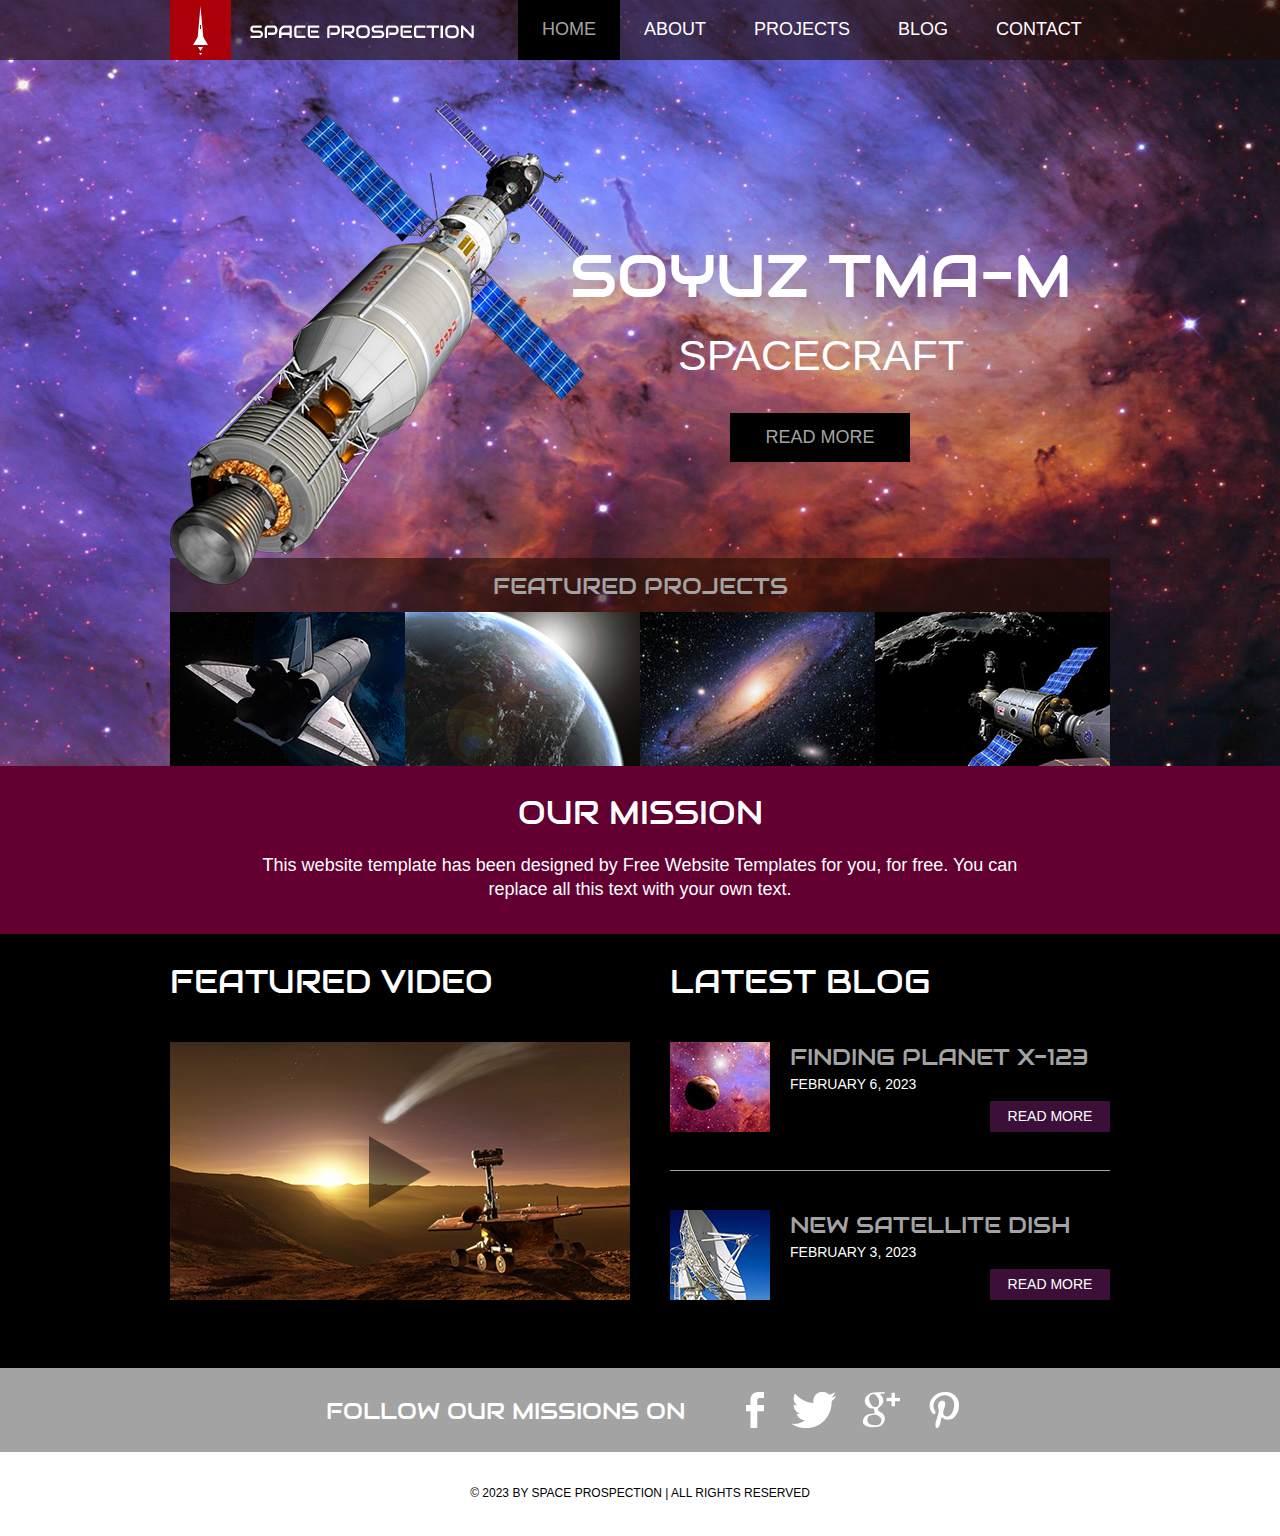
<file: Groundstation/upload/index.html>
<!doctype html>
<!-- Website template by freewebsitetemplates.com -->
<html>
<head>
	<meta charset="UTF-8">
	<meta name="viewport" content="width=device-width, initial-scale=1.0">
	<title>Space Science Website Template</title>
	<link rel="stylesheet" href="css/style.css" type="text/css">
	<link rel="stylesheet" type="text/css" href="css/mobile.css">
	<script src="js/mobile.js" type="text/javascript"></script>
</head>
<body>
	<div id="page">
		<div id="header">
			<div>
				<a href="index.html" class="logo"><img src="images/logo.png" alt=""></a>
				<ul id="navigation">
					<li class="selected">
						<a href="index.html">Home</a>
					</li>
					<li>
						<a href="about.html">About</a>
					</li>
					<li class="menu">
						<a href="projects.html">Projects</a>
						<ul class="primary">
							<li>
								<a href="proj1.html">proj 1</a>
							</li>
						</ul>
					</li>
					<li class="menu">
						<a href="blog.html">Blog</a>
						<ul class="secondary">
							<li>
								<a href="singlepost.html">Single post</a>
							</li>
						</ul>
					</li>
					<li>
						<a href="contact.html">Contact</a>
					</li>
				</ul>
			</div>
		</div>
		<div id="body" class="home">
			<div class="header">
				<div>
					<img src="images/satellite.png" alt="" class="satellite">
					<h1>SOYUZ TMA-M</h1>
					<h2>SPACECRAFT</h2>
					<a href="blog.html" class="more">Read More</a>
					<h3>FEATURED PROJECTS</h3>
					<ul>
						<li>
							<a href="projects.html"><img src="images/project-image1.jpg" alt=""></a>
						</li>
						<li>
							<a href="projects.html"><img src="images/project-image2.jpg" alt=""></a>
						</li>
						<li>
							<a href="projects.html"><img src="images/project-image3.jpg" alt=""></a>
						</li>
						<li>
							<a href="projects.html"><img src="images/project-image4.jpg" alt=""></a>
						</li>
					</ul>
				</div>
			</div>
			<div class="body">
				<div>
					<h1>OUR MISSION</h1>
					<p>This website template has been designed by Free Website Templates for you, for free. You can replace all this text with your own text.</p>
				</div>
			</div>
			<div class="footer">
				<div>
					<ul>
						<li>
							<h1>FEATURED VIDEO</h1>
							<a href="blog.html"><img src="images/mars-rover.jpg" alt=""><span></span></a>
						</li>
						<li>
							<h1>LATEST BLOG</h1>
							<ul>
								<li>
									<a href="blog.html"><img src="images/finding-planet.jpg" alt=""></a>
									<h1>FINDING PLANET X-123</h1>
									<span>FEBRUARY 6, 2023</span>
									<a href="blog.html" class="more">Read More</a>
								</li>
								<li>
									<a href="blog.html"><img src="images/new-satellitedish.jpg" alt=""></a>
									<h1>NEW SATELLITE DISH</h1>
									<span>FEBRUARY 3, 2023</span>
									<a href="blog.html" class="more">Read More</a>
								</li>
							</ul>
						</li>
					</ul>
				</div>
			</div>
		</div>
		<div id="footer">
			<div class="connect">
				<div>
					<h1>FOLLOW OUR  MISSIONS ON</h1>
					<div>
						<a href="http://freewebsitetemplates.com/go/facebook/" class="facebook">facebook</a>
						<a href="http://freewebsitetemplates.com/go/twitter/" class="twitter">twitter</a>
						<a href="http://freewebsitetemplates.com/go/googleplus/" class="googleplus">googleplus</a>
						<a href="http://pinterest.com/fwtemplates/" class="pinterest">pinterest</a>
					</div>
				</div>
			</div>
			<div class="footnote">
				<div>
					<p>&copy; 2023 BY SPACE PROSPECTION | ALL RIGHTS RESERVED</p>
				</div>
			</div>
		</div>
	</div>
</body>
</html>
</file>
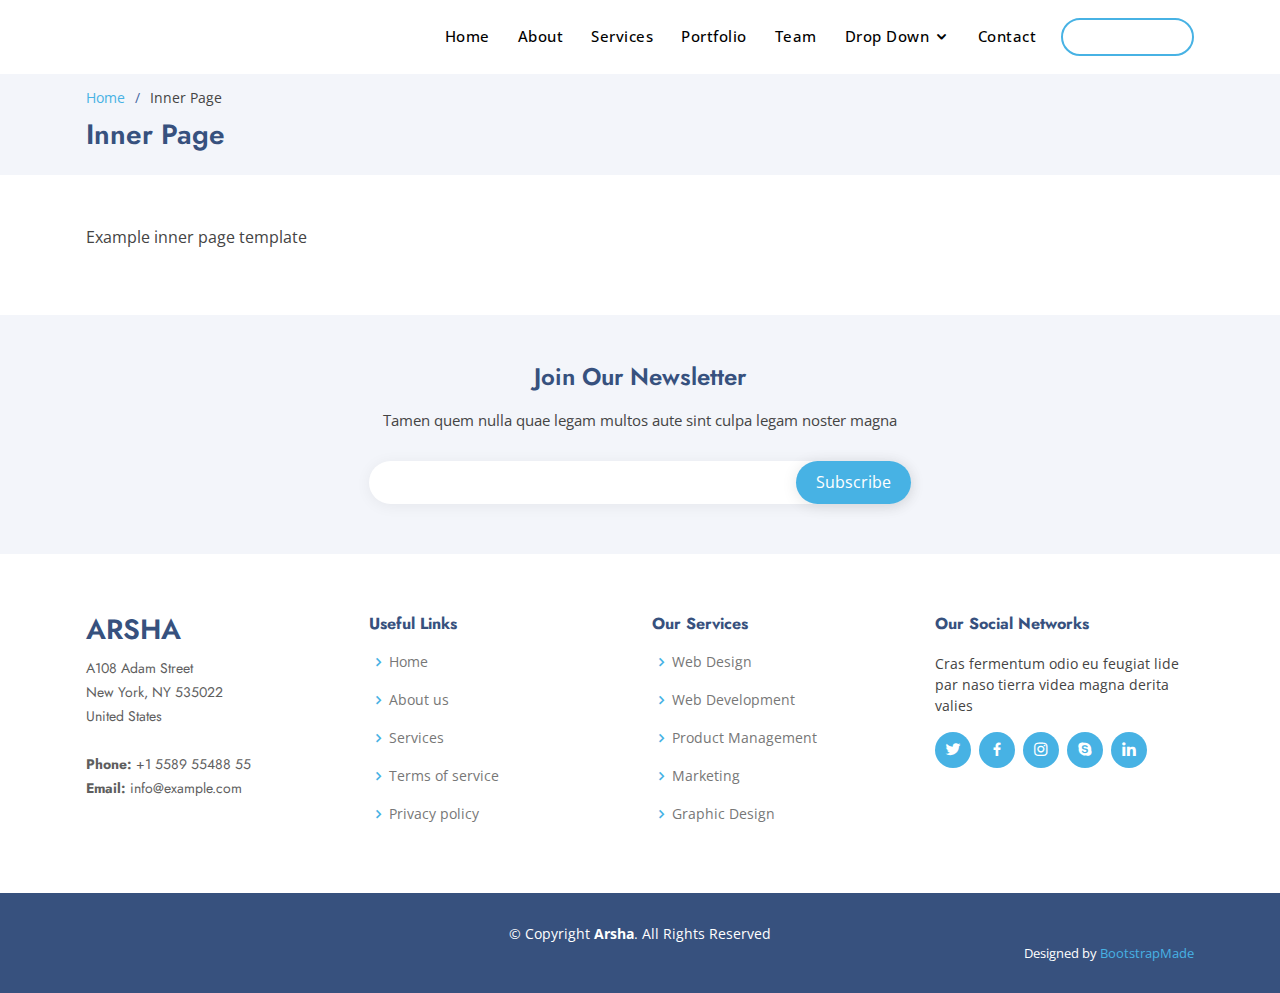
<file: Annotation/inner-page.html>
<!DOCTYPE html>
<html lang="en">

<head>
  <meta charset="utf-8">
  <meta content="width=device-width, initial-scale=1.0" name="viewport">

  <title>Inner Page - Arsha Bootstrap Template</title>
  <meta content="" name="description">
  <meta content="" name="keywords">

  <!-- Favicons -->
  <link href="assets/img/favicon.png" rel="icon">
  <link href="assets/img/apple-touch-icon.png" rel="apple-touch-icon">

  <!-- Google Fonts -->
  <link href="https://fonts.googleapis.com/css?family=Open+Sans:300,300i,400,400i,600,600i,700,700i|Jost:300,300i,400,400i,500,500i,600,600i,700,700i|Poppins:300,300i,400,400i,500,500i,600,600i,700,700i" rel="stylesheet">

  <!-- Vendor CSS Files -->
  <link href="assets/vendor/bootstrap/css/bootstrap.min.css" rel="stylesheet">
  <link href="assets/vendor/icofont/icofont.min.css" rel="stylesheet">
  <link href="assets/vendor/boxicons/css/boxicons.min.css" rel="stylesheet">
  <link href="assets/vendor/remixicon/remixicon.css" rel="stylesheet">
  <link href="assets/vendor/venobox/venobox.css" rel="stylesheet">
  <link href="assets/vendor/owl.carousel/assets/owl.carousel.min.css" rel="stylesheet">
  <link href="assets/vendor/aos/aos.css" rel="stylesheet">

  <!-- Template Main CSS File -->
  <link href="assets/css/style.css" rel="stylesheet">

  <!-- =======================================================
  * Template Name: Arsha - v3.0.0
  * Template URL: https://bootstrapmade.com/arsha-free-bootstrap-html-template-corporate/
  * Author: BootstrapMade.com
  * License: https://bootstrapmade.com/license/
  ======================================================== -->
</head>

<body>

  <!-- ======= Header ======= -->
  <header id="header" class="fixed-top header-inner-pages">
    <div class="container d-flex align-items-center">

      <h1 class="logo mr-auto"><a href="index.html">Arsha</a></h1>
      <!-- Uncomment below if you prefer to use an image logo -->
      <!-- <a href="index.html" class="logo mr-auto"><img src="assets/img/logo.png" alt="" class="img-fluid"></a>-->

      <nav class="nav-menu d-none d-lg-block">
        <ul>
          <li><a href="index.html">Home</a></li>
          <li><a href="#about">About</a></li>
          <li><a href="#services">Services</a></li>
          <li><a href="#portfolio">Portfolio</a></li>
          <li><a href="#team">Team</a></li>
          <li class="drop-down"><a href="">Drop Down</a>
            <ul>
              <li><a href="#">Drop Down 1</a></li>
              <li class="drop-down"><a href="#">Deep Drop Down</a>
                <ul>
                  <li><a href="#">Deep Drop Down 1</a></li>
                  <li><a href="#">Deep Drop Down 2</a></li>
                  <li><a href="#">Deep Drop Down 3</a></li>
                  <li><a href="#">Deep Drop Down 4</a></li>
                  <li><a href="#">Deep Drop Down 5</a></li>
                </ul>
              </li>
              <li><a href="#">Drop Down 2</a></li>
              <li><a href="#">Drop Down 3</a></li>
              <li><a href="#">Drop Down 4</a></li>
            </ul>
          </li>
          <li><a href="#contact">Contact</a></li>

        </ul>
      </nav><!-- .nav-menu -->

      <a href="#about" class="get-started-btn scrollto">Get Started</a>

    </div>
  </header><!-- End Header -->

  <main id="main">

    <!-- ======= Breadcrumbs ======= -->
    <section id="breadcrumbs" class="breadcrumbs">
      <div class="container">

        <ol>
          <li><a href="index.html">Home</a></li>
          <li>Inner Page</li>
        </ol>
        <h2>Inner Page</h2>

      </div>
    </section><!-- End Breadcrumbs -->

    <section class="inner-page">
      <div class="container">
        <p>
          Example inner page template
        </p>
      </div>
    </section>

  </main><!-- End #main -->

  <!-- ======= Footer ======= -->
  <footer id="footer">

    <div class="footer-newsletter">
      <div class="container">
        <div class="row justify-content-center">
          <div class="col-lg-6">
            <h4>Join Our Newsletter</h4>
            <p>Tamen quem nulla quae legam multos aute sint culpa legam noster magna</p>
            <form action="" method="post">
              <input type="email" name="email"><input type="submit" value="Subscribe">
            </form>
          </div>
        </div>
      </div>
    </div>

    <div class="footer-top">
      <div class="container">
        <div class="row">

          <div class="col-lg-3 col-md-6 footer-contact">
            <h3>Arsha</h3>
            <p>
              A108 Adam Street <br>
              New York, NY 535022<br>
              United States <br><br>
              <strong>Phone:</strong> +1 5589 55488 55<br>
              <strong>Email:</strong> info@example.com<br>
            </p>
          </div>

          <div class="col-lg-3 col-md-6 footer-links">
            <h4>Useful Links</h4>
            <ul>
              <li><i class="bx bx-chevron-right"></i> <a href="#">Home</a></li>
              <li><i class="bx bx-chevron-right"></i> <a href="#">About us</a></li>
              <li><i class="bx bx-chevron-right"></i> <a href="#">Services</a></li>
              <li><i class="bx bx-chevron-right"></i> <a href="#">Terms of service</a></li>
              <li><i class="bx bx-chevron-right"></i> <a href="#">Privacy policy</a></li>
            </ul>
          </div>

          <div class="col-lg-3 col-md-6 footer-links">
            <h4>Our Services</h4>
            <ul>
              <li><i class="bx bx-chevron-right"></i> <a href="#">Web Design</a></li>
              <li><i class="bx bx-chevron-right"></i> <a href="#">Web Development</a></li>
              <li><i class="bx bx-chevron-right"></i> <a href="#">Product Management</a></li>
              <li><i class="bx bx-chevron-right"></i> <a href="#">Marketing</a></li>
              <li><i class="bx bx-chevron-right"></i> <a href="#">Graphic Design</a></li>
            </ul>
          </div>

          <div class="col-lg-3 col-md-6 footer-links">
            <h4>Our Social Networks</h4>
            <p>Cras fermentum odio eu feugiat lide par naso tierra videa magna derita valies</p>
            <div class="social-links mt-3">
              <a href="#" class="twitter"><i class="bx bxl-twitter"></i></a>
              <a href="#" class="facebook"><i class="bx bxl-facebook"></i></a>
              <a href="#" class="instagram"><i class="bx bxl-instagram"></i></a>
              <a href="#" class="google-plus"><i class="bx bxl-skype"></i></a>
              <a href="#" class="linkedin"><i class="bx bxl-linkedin"></i></a>
            </div>
          </div>

        </div>
      </div>
    </div>

    <div class="container footer-bottom clearfix">
      <div class="copyright">
        &copy; Copyright <strong><span>Arsha</span></strong>. All Rights Reserved
      </div>
      <div class="credits">
        <!-- All the links in the footer should remain intact. -->
        <!-- You can delete the links only if you purchased the pro version. -->
        <!-- Licensing information: https://bootstrapmade.com/license/ -->
        <!-- Purchase the pro version with working PHP/AJAX contact form: https://bootstrapmade.com/arsha-free-bootstrap-html-template-corporate/ -->
        Designed by <a href="https://bootstrapmade.com/">BootstrapMade</a>
      </div>
    </div>
  </footer><!-- End Footer -->

  <a href="#" class="back-to-top"><i class="ri-arrow-up-line"></i></a>
  <div id="preloader"></div>

  <!-- Vendor JS Files -->
  <script src="assets/vendor/jquery/jquery.min.js"></script>
  <script src="assets/vendor/bootstrap/js/bootstrap.bundle.min.js"></script>
  <script src="assets/vendor/jquery.easing/jquery.easing.min.js"></script>
  <script src="assets/vendor/php-email-form/validate.js"></script>
  <script src="assets/vendor/waypoints/jquery.waypoints.min.js"></script>
  <script src="assets/vendor/isotope-layout/isotope.pkgd.min.js"></script>
  <script src="assets/vendor/venobox/venobox.min.js"></script>
  <script src="assets/vendor/owl.carousel/owl.carousel.min.js"></script>
  <script src="assets/vendor/aos/aos.js"></script>

  <!-- Template Main JS File -->
  <script src="assets/js/main.js"></script>

</body>

</html>
</file>
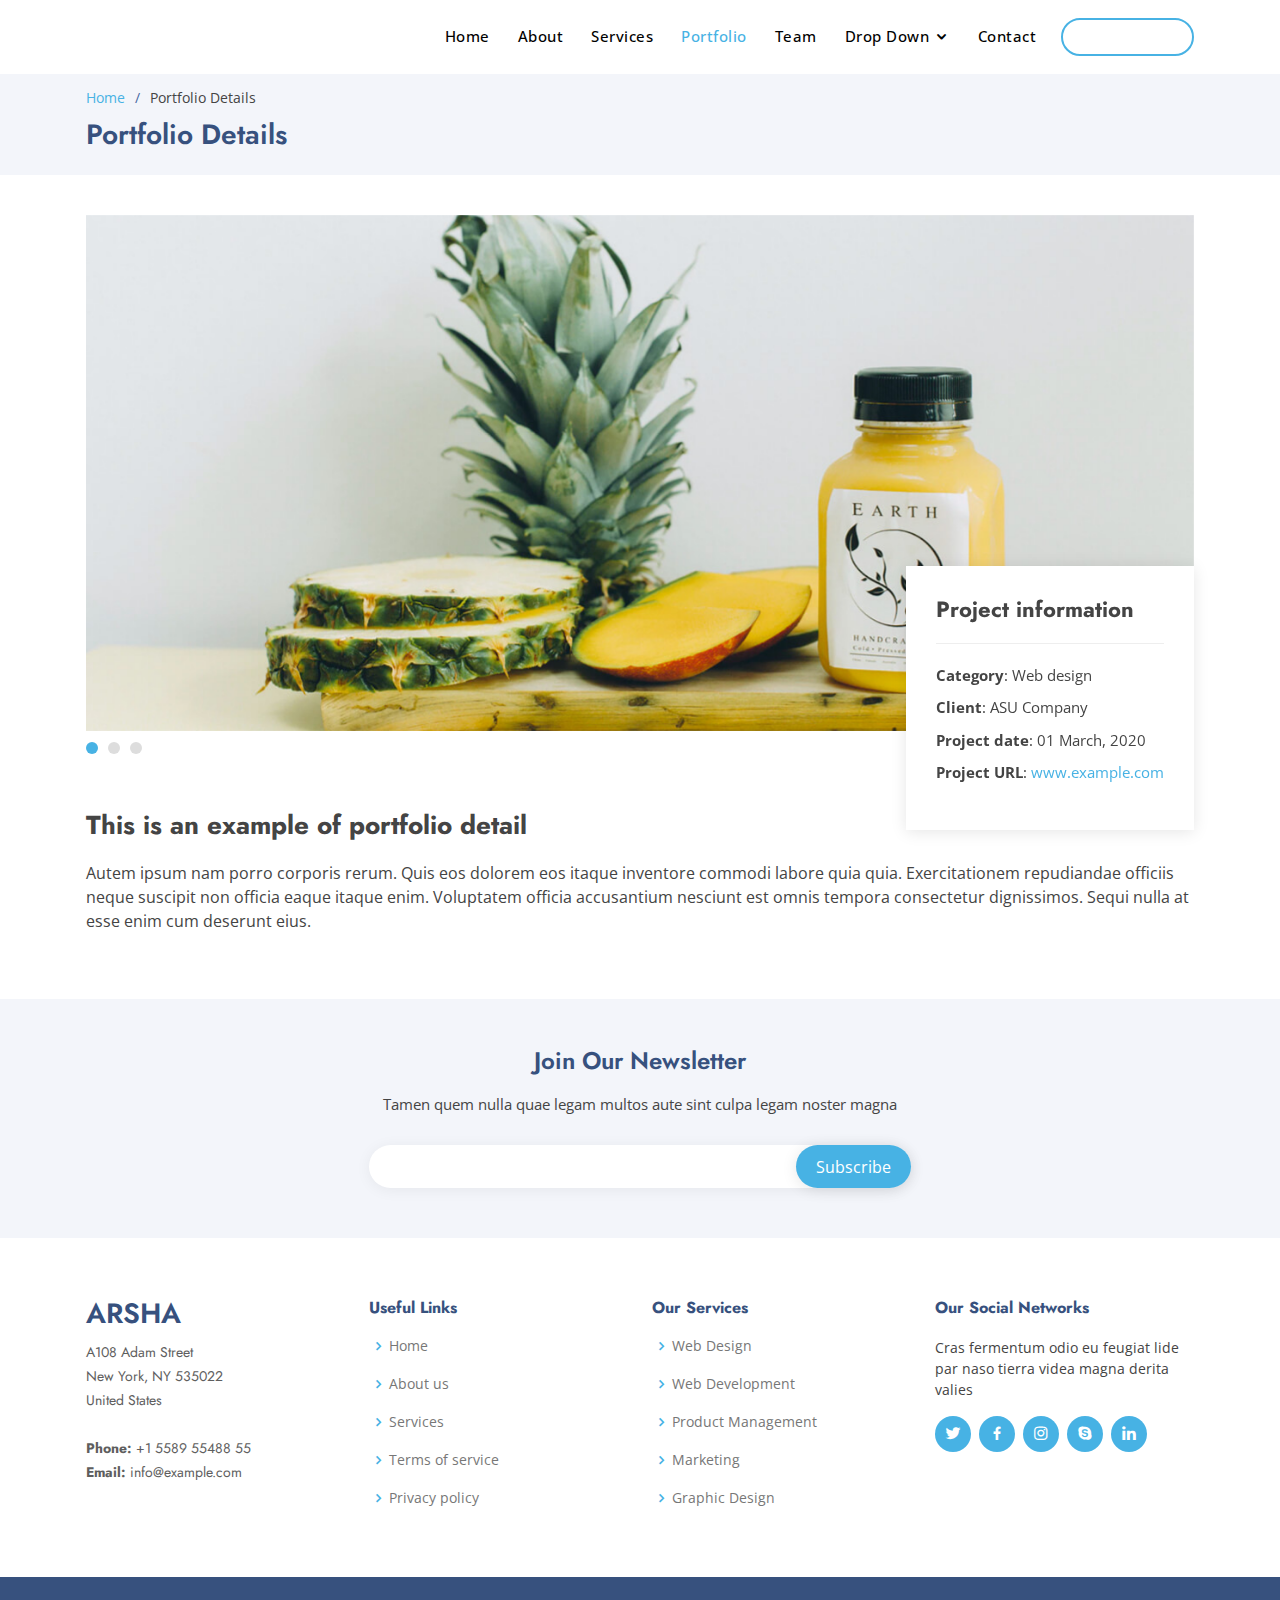
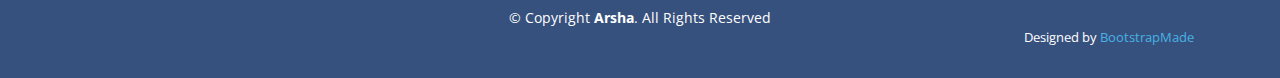
<file: Annotation/portfolio-details.html>
<!DOCTYPE html>
<html lang="en">

<head>
  <meta charset="utf-8">
  <meta content="width=device-width, initial-scale=1.0" name="viewport">

  <title>Portfolio Details - Arsha Bootstrap Template</title>
  <meta content="" name="description">
  <meta content="" name="keywords">

  <!-- Favicons -->
  <link href="assets/img/favicon.png" rel="icon">
  <link href="assets/img/apple-touch-icon.png" rel="apple-touch-icon">

  <!-- Google Fonts -->
  <link href="https://fonts.googleapis.com/css?family=Open+Sans:300,300i,400,400i,600,600i,700,700i|Jost:300,300i,400,400i,500,500i,600,600i,700,700i|Poppins:300,300i,400,400i,500,500i,600,600i,700,700i" rel="stylesheet">

  <!-- Vendor CSS Files -->
  <link href="assets/vendor/bootstrap/css/bootstrap.min.css" rel="stylesheet">
  <link href="assets/vendor/icofont/icofont.min.css" rel="stylesheet">
  <link href="assets/vendor/boxicons/css/boxicons.min.css" rel="stylesheet">
  <link href="assets/vendor/remixicon/remixicon.css" rel="stylesheet">
  <link href="assets/vendor/venobox/venobox.css" rel="stylesheet">
  <link href="assets/vendor/owl.carousel/assets/owl.carousel.min.css" rel="stylesheet">
  <link href="assets/vendor/aos/aos.css" rel="stylesheet">

  <!-- Template Main CSS File -->
  <link href="assets/css/style.css" rel="stylesheet">

  <!-- =======================================================
  * Template Name: Arsha - v3.0.0
  * Template URL: https://bootstrapmade.com/arsha-free-bootstrap-html-template-corporate/
  * Author: BootstrapMade.com
  * License: https://bootstrapmade.com/license/
  ======================================================== -->
</head>

<body>

  <!-- ======= Header ======= -->
  <header id="header" class="fixed-top header-inner-pages">
    <div class="container d-flex align-items-center">

      <h1 class="logo mr-auto"><a href="index.html">Arsha</a></h1>
      <!-- Uncomment below if you prefer to use an image logo -->
      <!-- <a href="index.html" class="logo mr-auto"><img src="assets/img/logo.png" alt="" class="img-fluid"></a>-->

      <nav class="nav-menu d-none d-lg-block">
        <ul>
          <li><a href="index.html">Home</a></li>
          <li><a href="#about">About</a></li>
          <li><a href="#services">Services</a></li>
          <li class="active"><a href="#portfolio">Portfolio</a></li>
          <li><a href="#team">Team</a></li>
          <li class="drop-down"><a href="">Drop Down</a>
            <ul>
              <li><a href="#">Drop Down 1</a></li>
              <li class="drop-down"><a href="#">Deep Drop Down</a>
                <ul>
                  <li><a href="#">Deep Drop Down 1</a></li>
                  <li><a href="#">Deep Drop Down 2</a></li>
                  <li><a href="#">Deep Drop Down 3</a></li>
                  <li><a href="#">Deep Drop Down 4</a></li>
                  <li><a href="#">Deep Drop Down 5</a></li>
                </ul>
              </li>
              <li><a href="#">Drop Down 2</a></li>
              <li><a href="#">Drop Down 3</a></li>
              <li><a href="#">Drop Down 4</a></li>
            </ul>
          </li>
          <li><a href="#contact">Contact</a></li>

        </ul>
      </nav><!-- .nav-menu -->

      <a href="#about" class="get-started-btn scrollto">Get Started</a>

    </div>
  </header><!-- End Header -->

  <main id="main">

    <!-- ======= Breadcrumbs ======= -->
    <section id="breadcrumbs" class="breadcrumbs">
      <div class="container">

        <ol>
          <li><a href="index.html">Home</a></li>
          <li>Portfolio Details</li>
        </ol>
        <h2>Portfolio Details</h2>

      </div>
    </section><!-- End Breadcrumbs -->

    <!-- ======= Portfolio Details Section ======= -->
    <section id="portfolio-details" class="portfolio-details">
      <div class="container">

        <div class="portfolio-details-container">

          <div class="owl-carousel portfolio-details-carousel">
            <img src="assets/img/portfolio/portfolio-details-1.jpg" class="img-fluid" alt="">
            <img src="assets/img/portfolio/portfolio-details-2.jpg" class="img-fluid" alt="">
            <img src="assets/img/portfolio/portfolio-details-3.jpg" class="img-fluid" alt="">
          </div>

          <div class="portfolio-info">
            <h3>Project information</h3>
            <ul>
              <li><strong>Category</strong>: Web design</li>
              <li><strong>Client</strong>: ASU Company</li>
              <li><strong>Project date</strong>: 01 March, 2020</li>
              <li><strong>Project URL</strong>: <a href="#">www.example.com</a></li>
            </ul>
          </div>

        </div>

        <div class="portfolio-description">
          <h2>This is an example of portfolio detail</h2>
          <p>
            Autem ipsum nam porro corporis rerum. Quis eos dolorem eos itaque inventore commodi labore quia quia. Exercitationem repudiandae officiis neque suscipit non officia eaque itaque enim. Voluptatem officia accusantium nesciunt est omnis tempora consectetur dignissimos. Sequi nulla at esse enim cum deserunt eius.
          </p>
        </div>

      </div>
    </section><!-- End Portfolio Details Section -->

  </main><!-- End #main -->

  <!-- ======= Footer ======= -->
  <footer id="footer">

    <div class="footer-newsletter">
      <div class="container">
        <div class="row justify-content-center">
          <div class="col-lg-6">
            <h4>Join Our Newsletter</h4>
            <p>Tamen quem nulla quae legam multos aute sint culpa legam noster magna</p>
            <form action="" method="post">
              <input type="email" name="email"><input type="submit" value="Subscribe">
            </form>
          </div>
        </div>
      </div>
    </div>

    <div class="footer-top">
      <div class="container">
        <div class="row">

          <div class="col-lg-3 col-md-6 footer-contact">
            <h3>Arsha</h3>
            <p>
              A108 Adam Street <br>
              New York, NY 535022<br>
              United States <br><br>
              <strong>Phone:</strong> +1 5589 55488 55<br>
              <strong>Email:</strong> info@example.com<br>
            </p>
          </div>

          <div class="col-lg-3 col-md-6 footer-links">
            <h4>Useful Links</h4>
            <ul>
              <li><i class="bx bx-chevron-right"></i> <a href="#">Home</a></li>
              <li><i class="bx bx-chevron-right"></i> <a href="#">About us</a></li>
              <li><i class="bx bx-chevron-right"></i> <a href="#">Services</a></li>
              <li><i class="bx bx-chevron-right"></i> <a href="#">Terms of service</a></li>
              <li><i class="bx bx-chevron-right"></i> <a href="#">Privacy policy</a></li>
            </ul>
          </div>

          <div class="col-lg-3 col-md-6 footer-links">
            <h4>Our Services</h4>
            <ul>
              <li><i class="bx bx-chevron-right"></i> <a href="#">Web Design</a></li>
              <li><i class="bx bx-chevron-right"></i> <a href="#">Web Development</a></li>
              <li><i class="bx bx-chevron-right"></i> <a href="#">Product Management</a></li>
              <li><i class="bx bx-chevron-right"></i> <a href="#">Marketing</a></li>
              <li><i class="bx bx-chevron-right"></i> <a href="#">Graphic Design</a></li>
            </ul>
          </div>

          <div class="col-lg-3 col-md-6 footer-links">
            <h4>Our Social Networks</h4>
            <p>Cras fermentum odio eu feugiat lide par naso tierra videa magna derita valies</p>
            <div class="social-links mt-3">
              <a href="#" class="twitter"><i class="bx bxl-twitter"></i></a>
              <a href="#" class="facebook"><i class="bx bxl-facebook"></i></a>
              <a href="#" class="instagram"><i class="bx bxl-instagram"></i></a>
              <a href="#" class="google-plus"><i class="bx bxl-skype"></i></a>
              <a href="#" class="linkedin"><i class="bx bxl-linkedin"></i></a>
            </div>
          </div>

        </div>
      </div>
    </div>

    <div class="container footer-bottom clearfix">
      <div class="copyright">
        &copy; Copyright <strong><span>Arsha</span></strong>. All Rights Reserved
      </div>
      <div class="credits">
        <!-- All the links in the footer should remain intact. -->
        <!-- You can delete the links only if you purchased the pro version. -->
        <!-- Licensing information: https://bootstrapmade.com/license/ -->
        <!-- Purchase the pro version with working PHP/AJAX contact form: https://bootstrapmade.com/arsha-free-bootstrap-html-template-corporate/ -->
        Designed by <a href="https://bootstrapmade.com/">BootstrapMade</a>
      </div>
    </div>
  </footer><!-- End Footer -->

  <a href="#" class="back-to-top"><i class="ri-arrow-up-line"></i></a>
  <div id="preloader"></div>

  <!-- Vendor JS Files -->
  <script src="assets/vendor/jquery/jquery.min.js"></script>
  <script src="assets/vendor/bootstrap/js/bootstrap.bundle.min.js"></script>
  <script src="assets/vendor/jquery.easing/jquery.easing.min.js"></script>
  <script src="assets/vendor/php-email-form/validate.js"></script>
  <script src="assets/vendor/waypoints/jquery.waypoints.min.js"></script>
  <script src="assets/vendor/isotope-layout/isotope.pkgd.min.js"></script>
  <script src="assets/vendor/venobox/venobox.min.js"></script>
  <script src="assets/vendor/owl.carousel/owl.carousel.min.js"></script>
  <script src="assets/vendor/aos/aos.js"></script>

  <!-- Template Main JS File -->
  <script src="assets/js/main.js"></script>

</body>

</html>
</file>
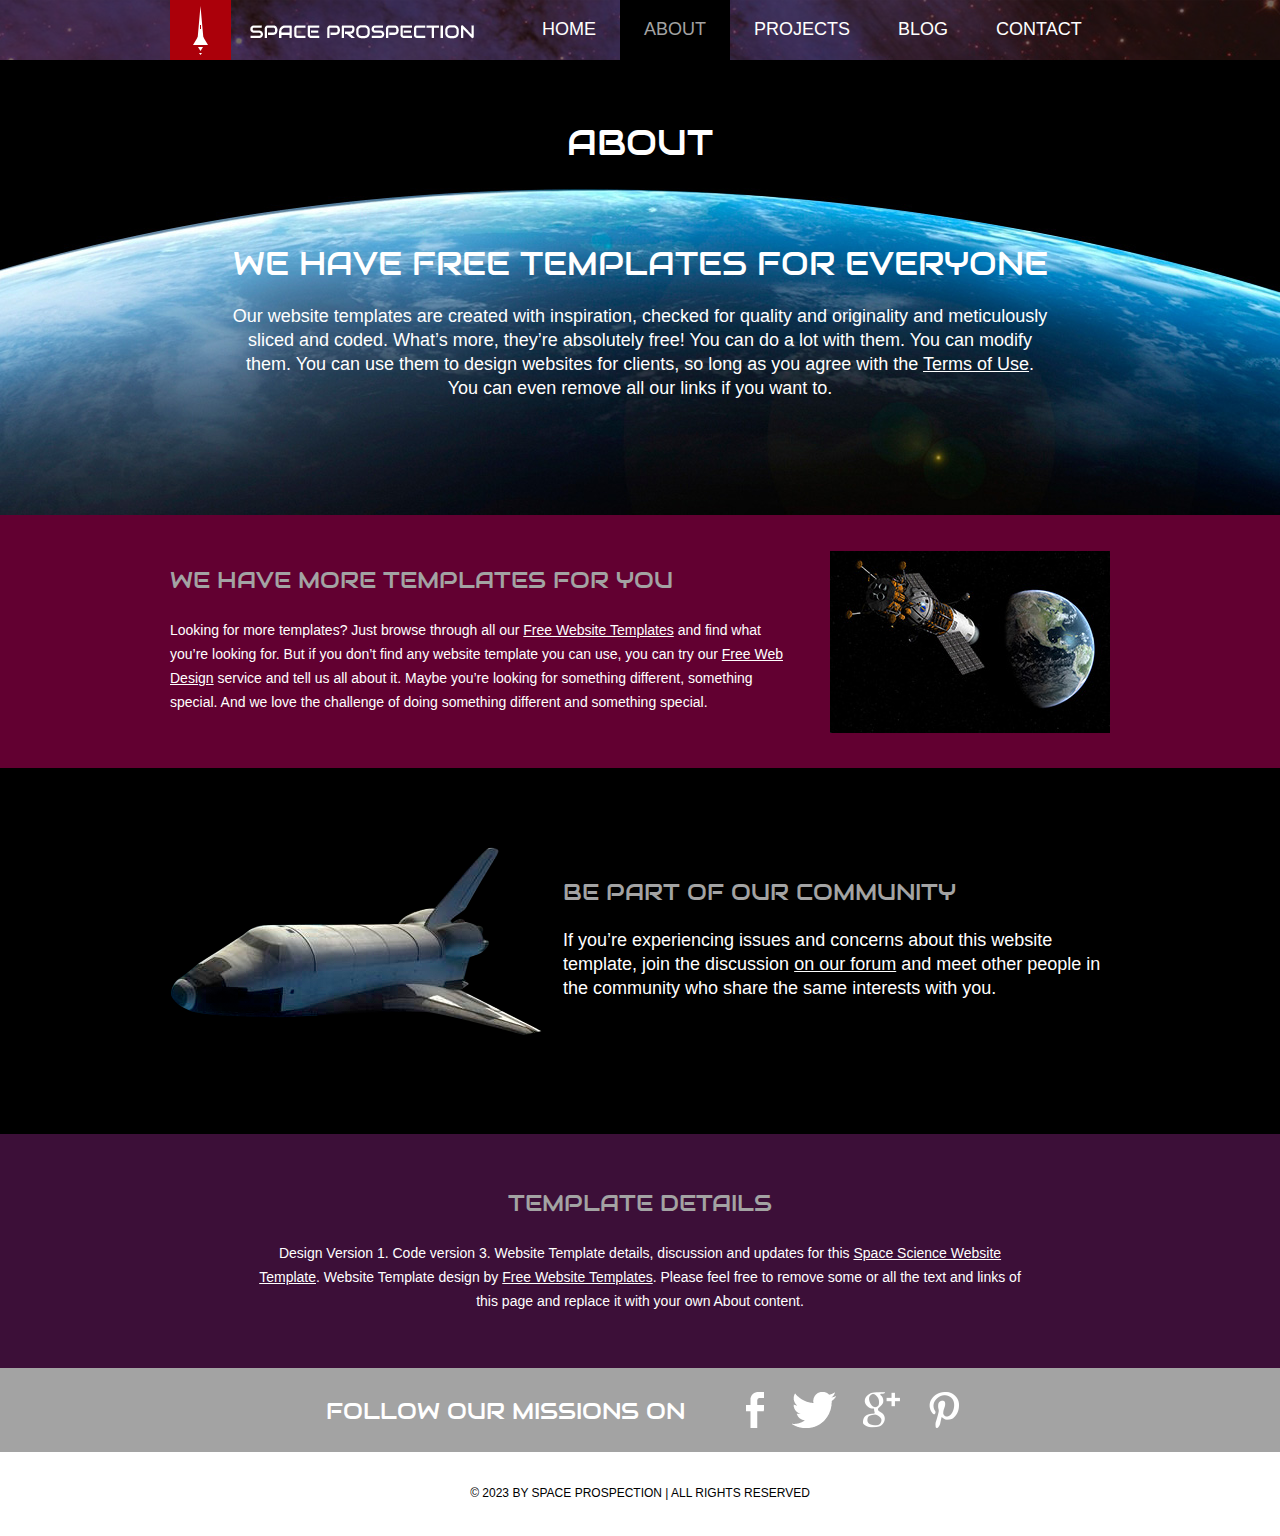
<file: Groundstation/upload/about.html>
<!doctype html>
<!-- Website template by freewebsitetemplates.com -->
<html>
<head>
	<meta charset="UTF-8">
	<meta name="viewport" content="width=device-width, initial-scale=1.0">
	<title>about - Space Science Website Template</title>
	<link rel="stylesheet" href="css/style.css" type="text/css">
	<link rel="stylesheet" type="text/css" href="css/mobile.css">
	<script src="js/mobile.js" type="text/javascript"></script>
</head>
<body>
	<div id="page">
		<div id="header">
			<div>
				<a href="index.html" class="logo"><img src="images/logo.png" alt=""></a>
				<ul id="navigation">
					<li>
						<a href="index.html">Home</a>
					</li>
					<li class="selected">
						<a href="about.html">About</a>
					</li>
					<li class="menu">
						<a href="projects.html">Projects</a>
						<ul class="primary">
							<li>
								<a href="proj1.html">proj 1</a>
							</li>
						</ul>
					</li>
					<li class="menu">
						<a href="blog.html">Blog</a>
						<ul class="secondary">
							<li>
								<a href="singlepost.html">Single post</a>
							</li>
						</ul>
					</li>
					<li>
						<a href="contact.html">Contact</a>
					</li>
				</ul>
			</div>
		</div>
		<div id="body" class="about">
			<div class="header">
				<div>
					<h1>About</h1>
					<h2>We Have Free Templates for Everyone</h2>
					<p>Our website templates are created with inspiration, checked for quality and originality and meticulously sliced and coded. What’s more, they’re absolutely free! You can do a lot with them. You can modify them. You can use them to design websites for clients, so long as you agree with the <a href="https://freewebsitetemplates.com/about/terms/">Terms of Use</a>. You can even remove all our links if you want to.</p>
				</div>
			</div>
			<div class="body">
				<div>
					<img src="images/earth-satellite.jpg" alt="">
					<h2>We Have More Templates for You</h2>
					<p>Looking for more templates? Just browse through all our <a href="https://freewebsitetemplates.com/">Free Website Templates</a> and find what you’re looking for. But if you don’t find any website template you can use, you can try our <a href="https://freewebsitetemplates.com/freewebdesign/">Free Web Design</a> service and tell us all about it. Maybe you’re looking for something different, something special. And we love the challenge of doing something different and something special.</p>
				</div>
			</div>
			<div class="footer">
				<div>
					<img src="images/space-shuttle.png" alt="">
					<h2>Be Part of Our Community</h2>
					<p>If you’re experiencing issues and concerns about this website template, join the discussion <a href="https://freewebsitetemplates.com/forums/">on our forum</a> and meet other people in the community who share the same interests with you.</p>
				</div>
			</div>
			<div class="section">
				<div>
					<h2>Template Details</h2>
					<p>Design Version 1. Code version 3. Website Template details, discussion and updates for this <a href="https://freewebsitetemplates.com/discuss/spacescience/"> Space Science Website Template</a>. Website Template design by <a href="https://freewebsitetemplates.com/">Free Website Templates</a>. Please feel free to remove some or all the text and links of this page and replace it with your own About content.</p>
				</div>
			</div>
		</div>
		<div id="footer">
			<div class="connect">
				<div>
					<h1>FOLLOW OUR  MISSIONS ON</h1>
					<div>
						<a href="http://freewebsitetemplates.com/go/facebook/" class="facebook">facebook</a>
						<a href="http://freewebsitetemplates.com/go/twitter/" class="twitter">twitter</a>
						<a href="http://freewebsitetemplates.com/go/googleplus/" class="googleplus">googleplus</a>
						<a href="http://freewebsitetemplates.com/go/pinterest/" class="pinterest">pinterest</a>
					</div>
				</div>
			</div>
			<div class="footnote">
				<div>
					<p>&copy; 2023 BY SPACE PROSPECTION | ALL RIGHTS RESERVED</p>
				</div>
			</div>
		</div>
	</div>
</body>
</html>
</file>
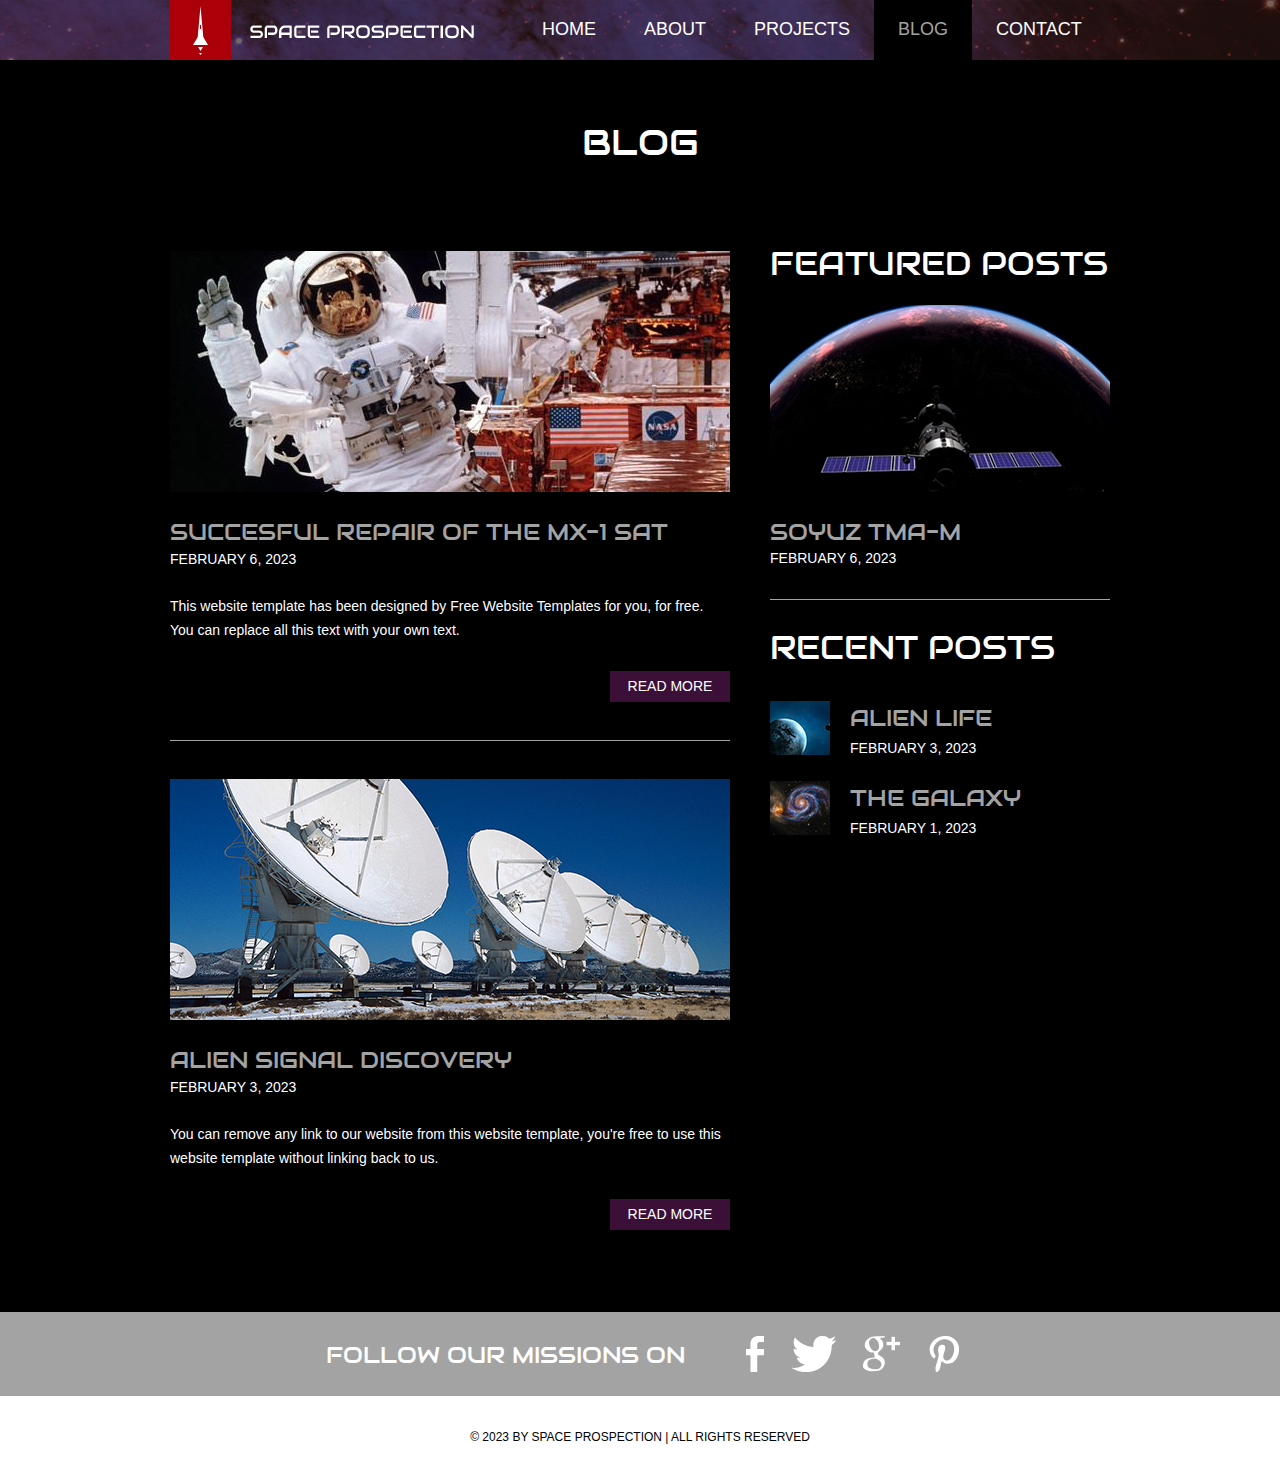
<file: Groundstation/upload/blog.html>
<!doctype html>
<!-- Website template by freewebsitetemplates.com -->
<html>
<head>
	<meta charset="UTF-8">
	<meta name="viewport" content="width=device-width, initial-scale=1.0">
	<title>blog - Space Science Website Template</title>
	<link rel="stylesheet" href="css/style.css" type="text/css">
	<link rel="stylesheet" type="text/css" href="css/mobile.css">
	<script src="js/mobile.js" type="text/javascript"></script>
</head>
<body>
	<div id="page">
		<div id="header">
			<div>
				<a href="index.html" class="logo"><img src="images/logo.png" alt=""></a>
				<ul id="navigation">
					<li>
						<a href="index.html">Home</a>
					</li>
					<li>
						<a href="about.html">About</a>
					</li>
					<li class="menu">
						<a href="projects.html">Projects</a>
						<ul class="primary">
							<li>
								<a href="proj1.html">proj 1</a>
							</li>
						</ul>
					</li>
					<li class="menu selected">
						<a href="blog.html">Blog</a>
						<ul class="secondary">
							<li>
								<a href="singlepost.html">Single post</a>
							</li>
						</ul>
					</li>
					<li>
						<a href="contact.html">Contact</a>
					</li>
				</ul>
			</div>
		</div>
		<div id="body">
			<div class="header">
				<div>
					<h1>Blog</h1>
					<div class="article">
						<ul>
							<li>
								<a href="singlepost.html"><img src="images/astronaut.jpg" alt=""></a>
								<h1>SUCCESFUL REPAIR OF THE MX-1 SAT</h1>
								<span>FEBRUARY 6, 2023</span>
								<p>This website template has been designed by Free Website Templates for you, for free. You can replace all this text with your own text.</p>
								<a href="singlepost.html" class="more">Read More</a>
							</li>
							<li>
								<a href="singlepost.html"><img src="images/satellite-dish.jpg" alt=""></a>
								<h1>ALIEN SIGNAL DISCOVERY</h1>
								<span>FEBRUARY 3, 2023</span>
								<p>You can remove any link to our website from this website template, you're free to use this website template without linking back to us.</p>
								<a href="singlepost.html" class="more">Read More</a>
							</li>
						</ul>
					</div>
					<div class="sidebar">
						<ul>
							<li>
								<h1>FEATURED POSTS</h1>
								<a href="singlepost.html"><img src="images/moon-satellite.jpg" alt=""></a>
								<h2>SOYUZ TMA-M</h2>
								<span>FEBRUARY 6, 2023</span>
							</li>
							<li>
								<h1>RECENT POSTS</h1>
								<ul>
									<li>
										<a href="singlepost.html"><img src="images/alien-life.jpg" alt=""></a>
										<h2>ALIEN LIFE</h2>
										<span>FEBRUARY 3, 2023</span>
									</li>
									<li>
										<a href="singlepost.html"><img src="images/galaxy.jpg" alt=""></a>
										<h2>THE GALAXY</h2>
										<span>FEBRUARY 1, 2023</span>
									</li>
								</ul>
							</li>
						</ul>
					</div>
				</div>
			</div>
		</div>
		<div id="footer">
			<div class="connect">
				<div>
					<h1>FOLLOW OUR  MISSIONS ON</h1>
					<div>
						<a href="http://freewebsitetemplates.com/go/facebook/" class="facebook">facebook</a>
						<a href="http://freewebsitetemplates.com/go/twitter/" class="twitter">twitter</a>
						<a href="http://freewebsitetemplates.com/go/googleplus/" class="googleplus">googleplus</a>
						<a href="http://pinterest.com/fwtemplates/" class="pinterest">pinterest</a>
					</div>
				</div>
			</div>
			<div class="footnote">
				<div>
					<p>&copy; 2023 BY SPACE PROSPECTION | ALL RIGHTS RESERVED</p>
				</div>
			</div>
		</div>
	</div>
</body>
</html>
</file>
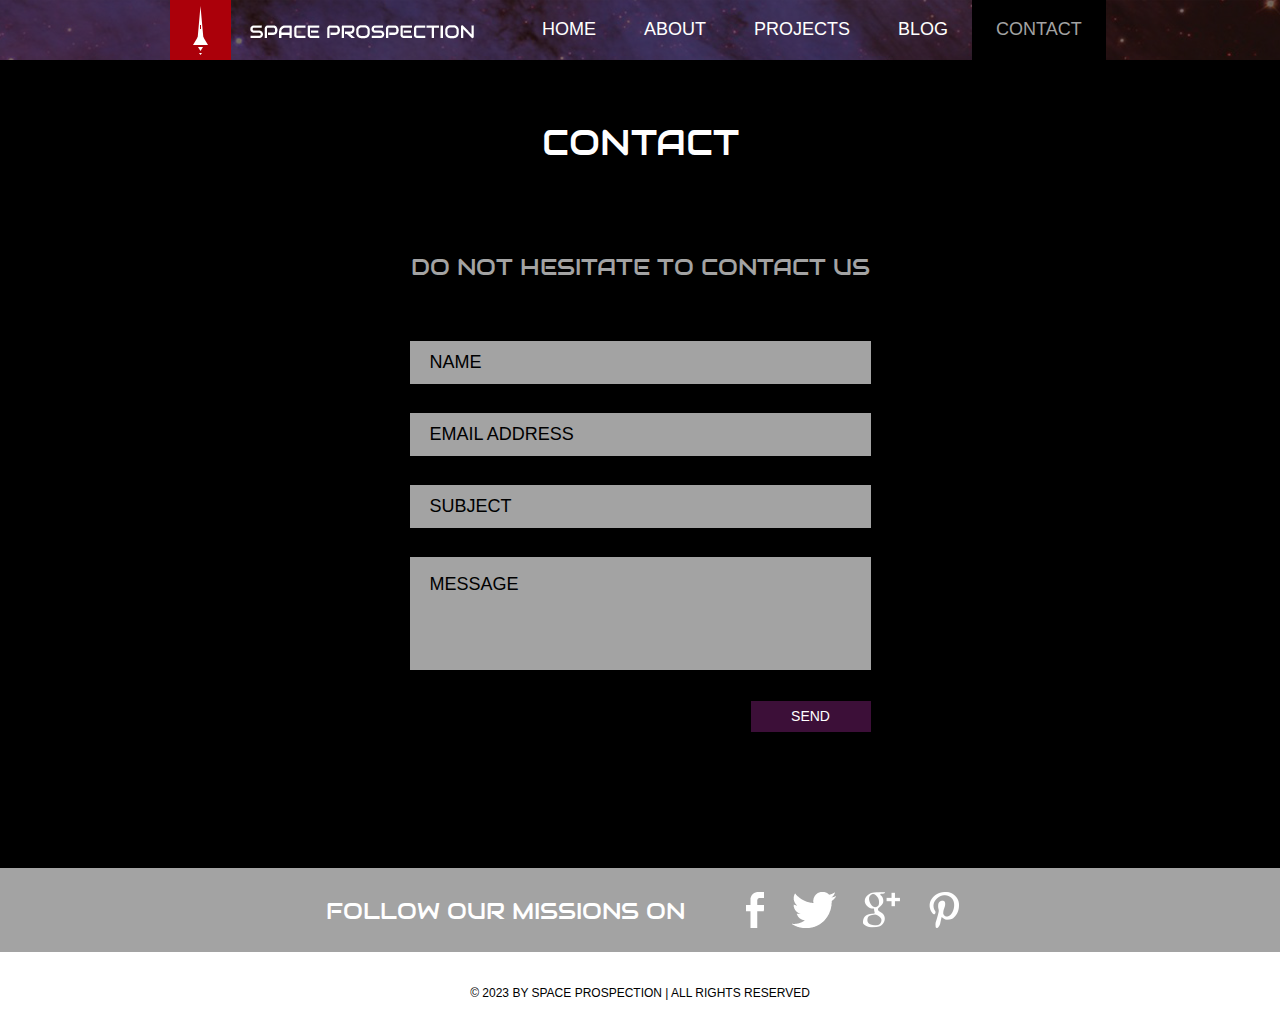
<file: Groundstation/upload/contact.html>
<!doctype html>
<!-- Website template by freewebsitetemplates.com -->
<html>
<head>
	<meta charset="UTF-8">
	<meta name="viewport" content="width=device-width, initial-scale=1.0">
	<title>contact - Space Science Website Template</title>
	<link rel="stylesheet" href="css/style.css" type="text/css">
	<link rel="stylesheet" type="text/css" href="css/mobile.css">
	<script src="js/mobile.js" type="text/javascript"></script>
</head>
<body>
	<div id="page">
		<div id="header">
			<div>
				<a href="index.html" class="logo"><img src="images/logo.png" alt=""></a>
				<ul id="navigation">
					<li>
						<a href="index.html">Home</a>
					</li>
					<li>
						<a href="about.html">About</a>
					</li>
					<li class="menu">
						<a href="projects.html">Projects</a>
						<ul class="primary">
							<li>
								<a href="proj1.html">proj 1</a>
							</li>
						</ul>
					</li>
					<li class="menu">
						<a href="blog.html">Blog</a>
						<ul class="secondary">
							<li>
								<a href="singlepost.html">Single post</a>
							</li>
						</ul>
					</li>
					<li class="selected">
						<a href="contact.html">Contact</a>
					</li>
				</ul>
			</div>
		</div>
		<div id="body">
			<div class="header">
				<div class="contact">
					<h1>Contact</h1>
					<h2>DO NOT HESITATE TO CONTACT US</h2>
					<form action="index.html">
						<input type="text" name="Name" value="Name" onblur="this.value=!this.value?'Name':this.value;" onfocus="this.select()" onclick="this.value='';">
						<input type="text" name="Email Address" value="Email Address" onblur="this.value=!this.value?'Email Address':this.value;" onfocus="this.select()" onclick="this.value='';">
						<input type="text" name="Subject" value="Subject" onblur="this.value=!this.value?'Subject':this.value;" onfocus="this.select()" onclick="this.value='';">
						<textarea name="message" cols="50" rows="7">Message</textarea>
						<input type="submit" value="Send" id="submit">
					</form>
				</div>
			</div>
		</div>
		<div id="footer">
			<div class="connect">
				<div>
					<h1>FOLLOW OUR  MISSIONS ON</h1>
					<div>
						<a href="http://freewebsitetemplates.com/go/facebook/" class="facebook">facebook</a>
						<a href="http://freewebsitetemplates.com/go/twitter/" class="twitter">twitter</a>
						<a href="http://freewebsitetemplates.com/go/googleplus/" class="googleplus">googleplus</a>
						<a href="http://pinterest.com/fwtemplates/" class="pinterest">pinterest</a>
					</div>
				</div>
			</div>
			<div class="footnote">
				<div>
					<p>&copy; 2023 BY SPACE PROSPECTION | ALL RIGHTS RESERVED</p>
				</div>
			</div>
		</div>
	</div>
</body>
</html>
</file>
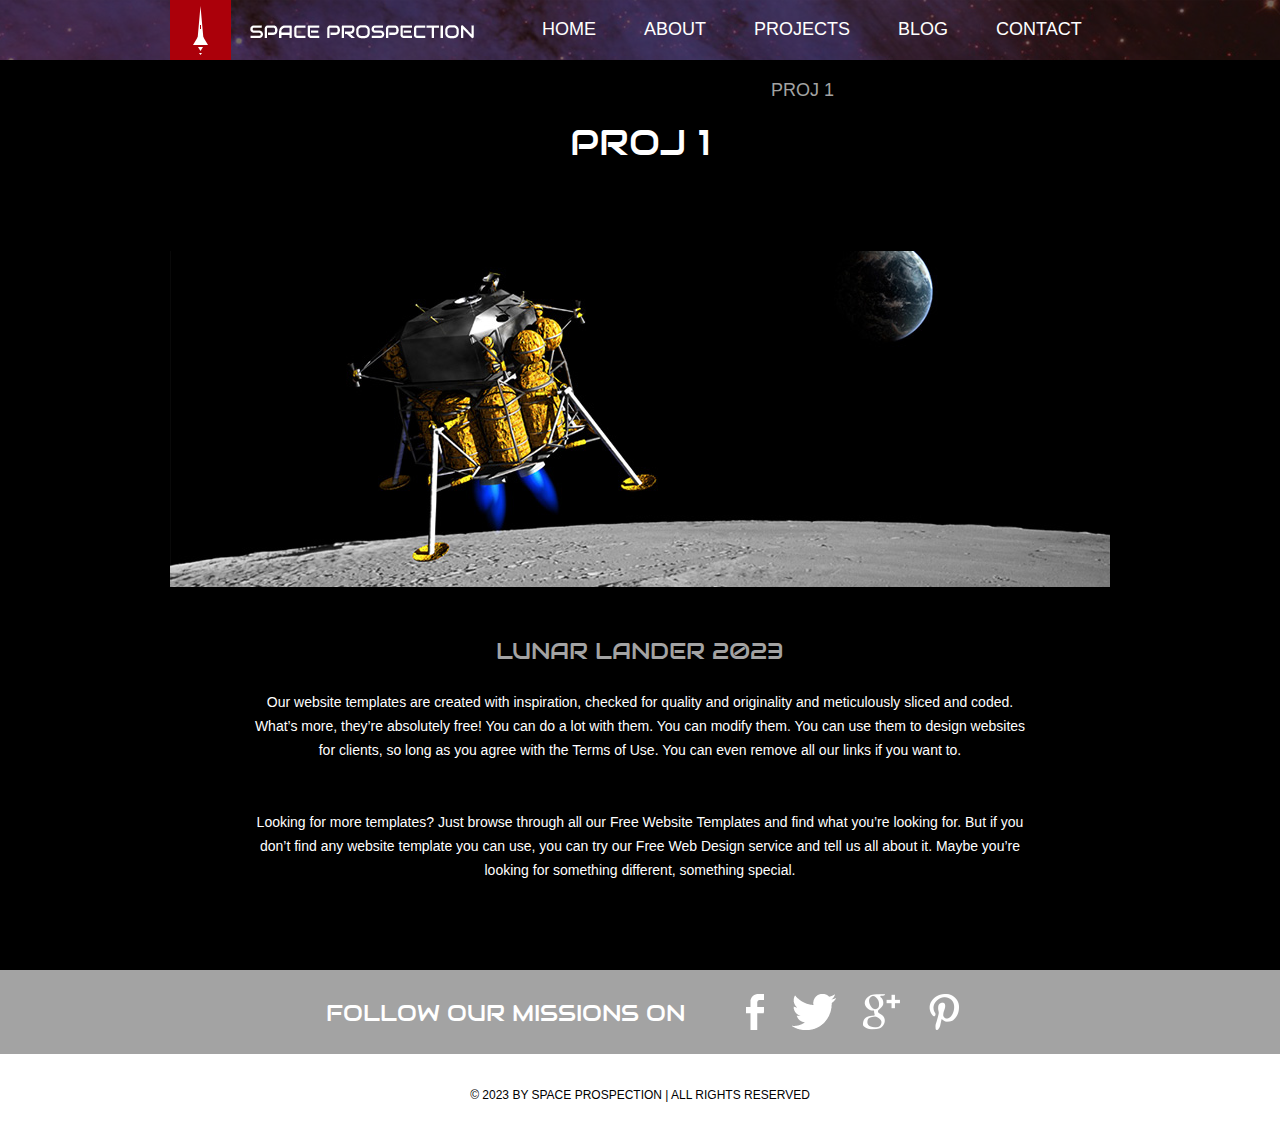
<file: Groundstation/upload/proj1.html>
<!doctype html>
<!-- Website template by freewebsitetemplates.com -->
<html>
<head>
	<meta charset="UTF-8">
	<meta name="viewport" content="width=device-width, initial-scale=1.0">
	<title>proj1 - Space Science Website Template</title>
	<link rel="stylesheet" href="css/style.css" type="text/css">
	<link rel="stylesheet" type="text/css" href="css/mobile.css">
	<script src="js/mobile.js" type="text/javascript"></script>
</head>
<body>
	<div id="page">
		<div id="header">
			<div>
				<a href="index.html" class="logo"><img src="images/logo.png" alt=""></a>
				<ul id="navigation">
					<li>
						<a href="index.html">Home</a>
					</li>
					<li>
						<a href="about.html">About</a>
					</li>
					<li class="menu">
						<a href="projects.html">Projects</a>
						<ul class="primary selected">
							<li>
								<a href="proj1.html">proj 1</a>
							</li>
						</ul>
					</li>
					<li class="menu">
						<a href="blog.html">Blog</a>
						<ul class="secondary">
							<li>
								<a href="singlepost.html">Single post</a>
							</li>
						</ul>
					</li>
					<li>
						<a href="contact.html">Contact</a>
					</li>
				</ul>
			</div>
		</div>
		<div id="body">
			<div class="header">
				<div>
					<h1>Proj 1</h1>
					<img src="images/moon-landing.jpg" alt="">
					<h2>LUNAR LANDER 2023</h2>
					<p>Our website templates are created with inspiration, checked for quality and originality and meticulously sliced and coded. What’s more, they’re absolutely free! You can do a lot with them. You can modify them. You can use them to design websites for clients, so long as you agree with the Terms of Use. You can even remove all our links if you want to.</p>
					<p>Looking for more templates? Just browse through all our Free Website Templates and find what you’re looking for. But if you don’t find any website template you can use, you can try our Free Web Design service and tell us all about it. Maybe you’re looking for something different, something special.</p>
				</div>
			</div>
		</div>
		<div id="footer">
			<div class="connect">
				<div>
					<h1>FOLLOW OUR  MISSIONS ON</h1>
					<div>
						<a href="http://freewebsitetemplates.com/go/facebook/" class="facebook">facebook</a>
						<a href="http://freewebsitetemplates.com/go/twitter/" class="twitter">twitter</a>
						<a href="http://freewebsitetemplates.com/go/googleplus/" class="googleplus">googleplus</a>
						<a href="http://pinterest.com/fwtemplates/" class="pinterest">pinterest</a>
					</div>
				</div>
			</div>
			<div class="footnote">
				<div>
					<p>&copy; 2023 BY SPACE PROSPECTION | ALL RIGHTS RESERVED</p>
				</div>
			</div>
		</div>
	</div>
</body>
</html>
</file>
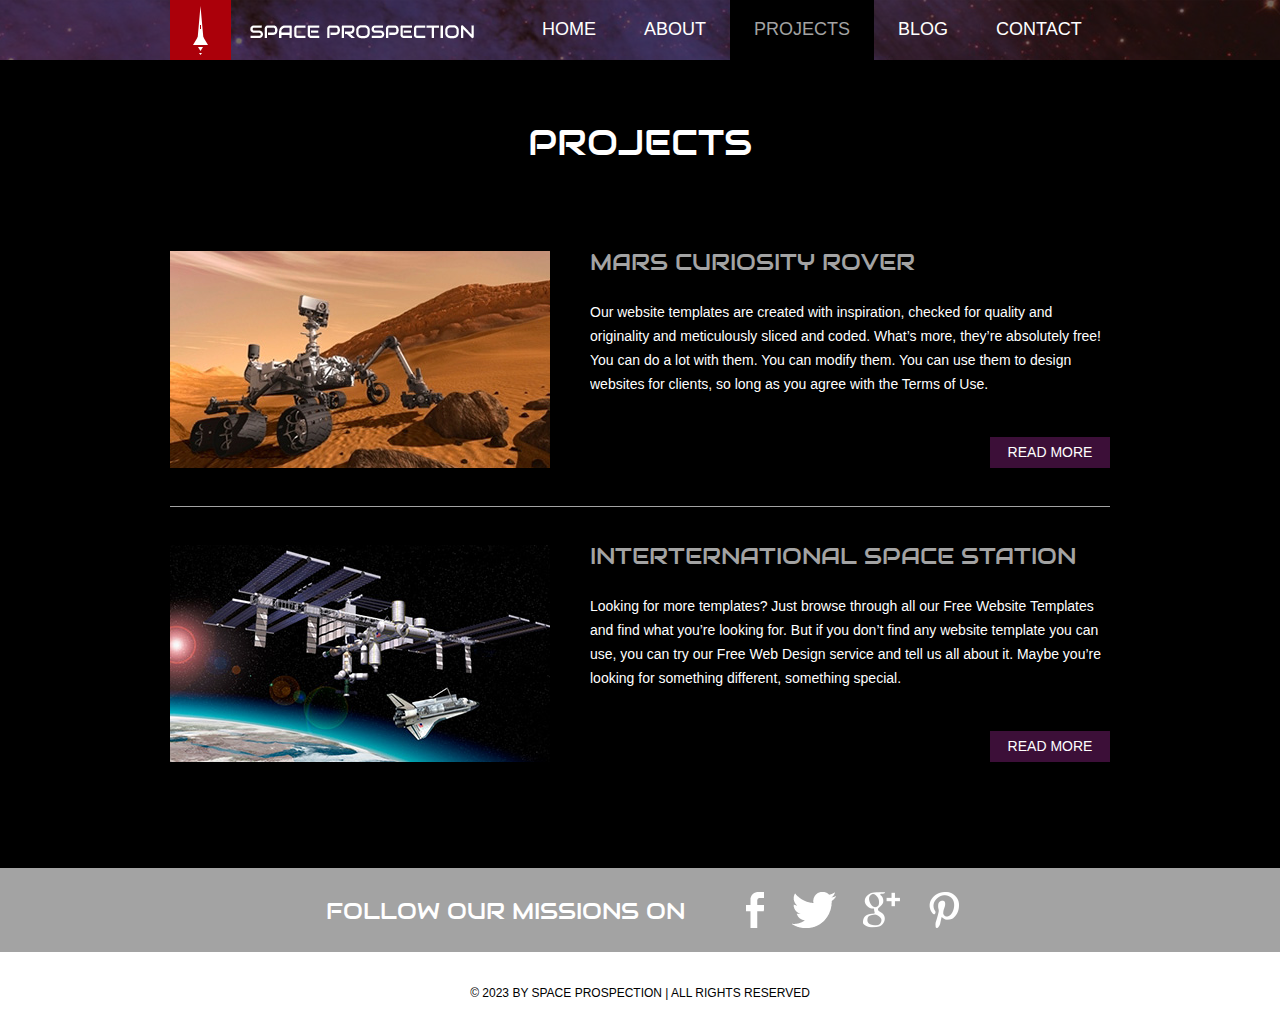
<file: Groundstation/upload/projects.html>
<!doctype html>
<!-- Website template by freewebsitetemplates.com -->
<html>
<head>
	<meta charset="UTF-8">
	<meta name="viewport" content="width=device-width, initial-scale=1.0">
	<title>projects - Space Science Website Template</title>
	<link rel="stylesheet" href="css/style.css" type="text/css">
	<link rel="stylesheet" type="text/css" href="css/mobile.css">
	<script src="js/mobile.js" type="text/javascript"></script>
</head>
<body>
	<div id="page">
		<div id="header">
			<div>
				<a href="index.html" class="logo"><img src="images/logo.png" alt=""></a>
				<ul id="navigation">
					<li>
						<a href="index.html">Home</a>
					</li>
					<li>
						<a href="about.html">About</a>
					</li>
					<li class="menu selected">
						<a href="projects.html">Projects</a>
						<ul class="primary">
							<li>
								<a href="proj1.html">proj 1</a>
							</li>
						</ul>
					</li>
					<li class="menu">
						<a href="blog.html">Blog</a>
						<ul class="secondary">
							<li>
								<a href="singlepost.html">Single post</a>
							</li>
						</ul>
					</li>
					<li>
						<a href="contact.html">Contact</a>
					</li>
				</ul>
			</div>
		</div>
		<div id="body">
			<div class="header">
				<div>
					<h1>Projects</h1>
					<ul>
						<li>
							<a href="proj1.html"><img src="images/curious-rover.jpg" alt=""></a>
							<div>
								<h1>MARS CURIOSITY ROVER </h1>
								<p>Our website templates are created with inspiration, checked for quality and originality and meticulously sliced and coded. What’s more, they’re absolutely free! You can do a lot with them. You can modify them. You can use them to design websites for clients, so long as you agree with the Terms of Use.</p>
								<a href="proj1.html" class="more">Read More</a>
							</div>
						</li>
						<li>
							<a href="proj1.html"><img src="images/space-station.jpg" alt=""></a>
							<div>
								<h1>INTERTERNATIONAL SPACE STATION</h1>
								<p>Looking for more templates? Just browse through all our Free Website Templates and find what you’re looking for. But if you don’t find any website template you can use, you can try our Free Web Design service and tell us all about it. Maybe you’re looking for something different, something special.</p>
								<a href="proj1.html" class="more">Read More</a>
							</div>
						</li>
					</ul>
				</div>
			</div>
		</div>
		<div id="footer">
			<div class="connect">
				<div>
					<h1>FOLLOW OUR  MISSIONS ON</h1>
					<div>
						<a href="http://freewebsitetemplates.com/go/facebook/" class="facebook">facebook</a>
						<a href="http://freewebsitetemplates.com/go/twitter/" class="twitter">twitter</a>
						<a href="http://freewebsitetemplates.com/go/googleplus/" class="googleplus">googleplus</a>
						<a href="http://pinterest.com/fwtemplates/" class="pinterest">pinterest</a>
					</div>
				</div>
			</div>
			<div class="footnote">
				<div>
					<p>&copy; 2023 BY SPACE PROSPECTION | ALL RIGHTS RESERVED</p>
				</div>
			</div>
		</div>
	</div>
</body>
</html>
</file>
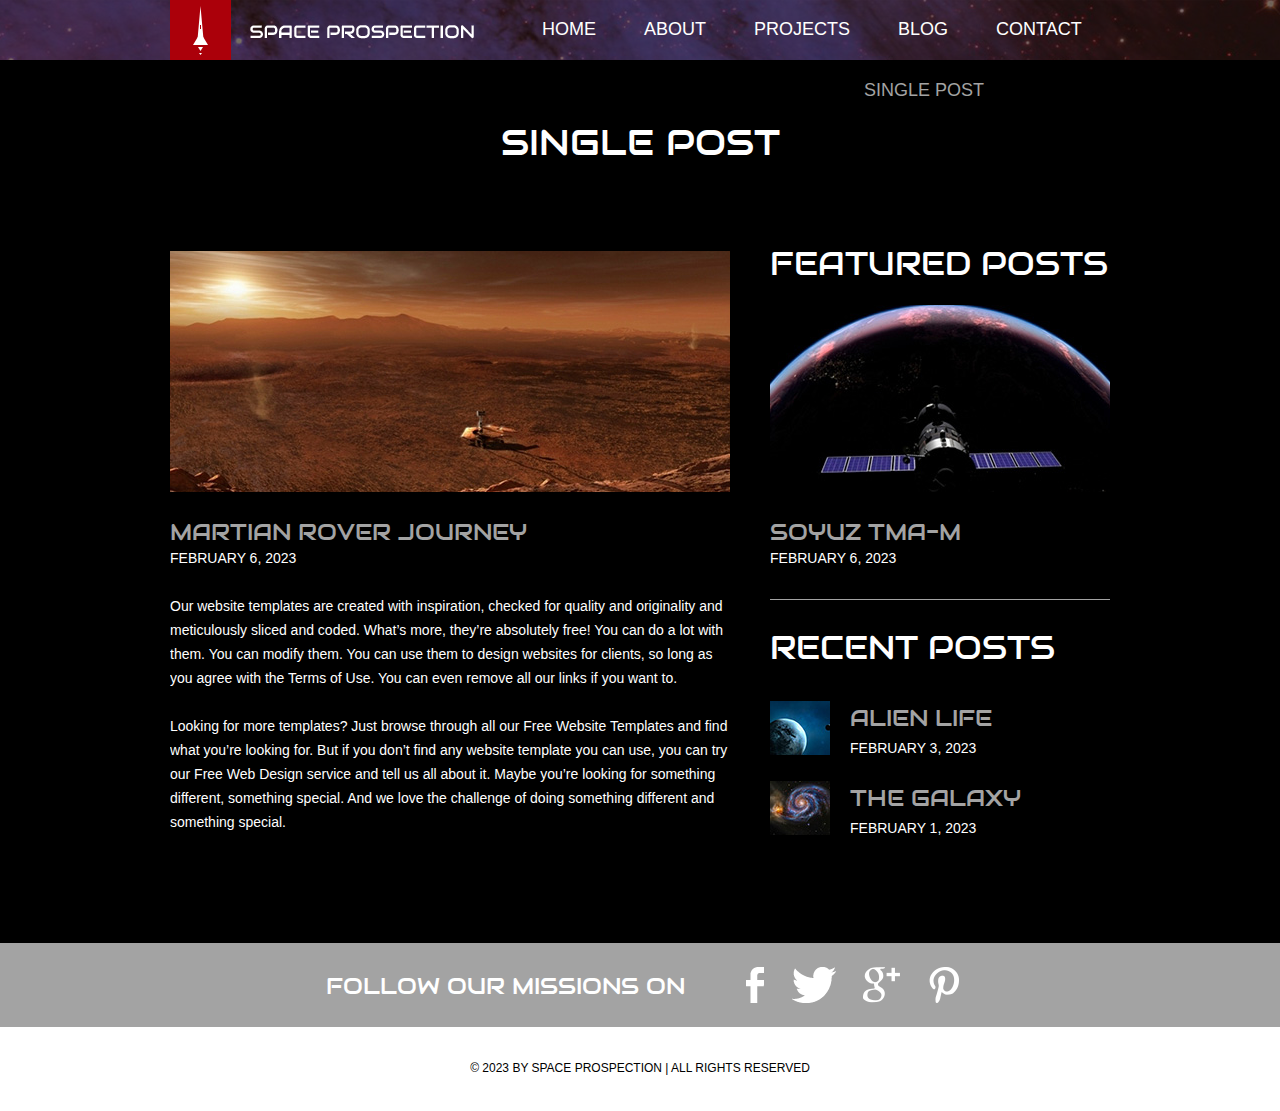
<file: Groundstation/upload/singlepost.html>
<!doctype html>
<!-- Website template by freewebsitetemplates.com -->
<html>
<head>
	<meta charset="UTF-8">
	<meta name="viewport" content="width=device-width, initial-scale=1.0">
	<title>singlepost - Space Science Website Template</title>
	<link rel="stylesheet" href="css/style.css" type="text/css">
	<link rel="stylesheet" type="text/css" href="css/mobile.css">
	<script src="js/mobile.js" type="text/javascript"></script>
</head>
<body>
	<div id="page">
		<div id="header">
			<div>
				<a href="index.html" class="logo"><img src="images/logo.png" alt=""></a>
				<ul id="navigation">
					<li>
						<a href="index.html">Home</a>
					</li>
					<li>
						<a href="about.html">About</a>
					</li>
					<li class="menu">
						<a href="projects.html">Projects</a>
						<ul class="primary">
							<li>
								<a href="proj1.html">proj 1</a>
							</li>
						</ul>
					</li>
					<li class="menu">
						<a href="blog.html">Blog</a>
						<ul class="secondary selected">
							<li>
								<a href="singlepost.html">Single post</a>
							</li>
						</ul>
					</li>
					<li>
						<a href="contact.html">Contact</a>
					</li>
				</ul>
			</div>
		</div>
		<div id="body">
			<div class="header">
				<div>
					<h1>Single Post</h1>
					<div class="article">
						<img src="images/martianrover-journey.jpg" alt="">
						<h1>MARTIAN ROVER JOURNEY</h1>
						<span>FEBRUARY 6, 2023</span>
						<p>Our website templates are created with inspiration, checked for quality and originality and meticulously sliced and coded. What’s more, they’re absolutely free! You can do a lot with them. You can modify them. You can use them to design websites for clients, so long as you agree with the Terms of Use. You can even remove all our links if you want to.</p>
						<p>Looking for more templates? Just browse through all our Free Website Templates and find what you’re looking for. But if you don’t find any website template you can use, you can try our Free Web Design service and tell us all about it. Maybe you’re looking for something different, something special. And we love the challenge of doing something different and something special.</p>
					</div>
					<div class="sidebar">
						<ul>
							<li>
								<h1>FEATURED POSTS</h1>
								<a href="blog.html"><img src="images/moon-satellite.jpg" alt=""></a>
								<h2>SOYUZ TMA-M</h2>
								<span>FEBRUARY 6, 2023</span>
							</li>
							<li>
								<h1>RECENT POSTS</h1>
								<ul>
									<li>
										<a href="blog.html"><img src="images/alien-life.jpg" alt=""></a>
										<h2>ALIEN LIFE</h2>
										<span>FEBRUARY 3, 2023</span>
									</li>
									<li>
										<a href="blog.html"><img src="images/galaxy.jpg" alt=""></a>
										<h2>THE GALAXY</h2>
										<span>FEBRUARY 1, 2023</span>
									</li>
								</ul>
							</li>
						</ul>
					</div>
				</div>
			</div>
		</div>
		<div id="footer">
			<div class="connect">
				<div>
					<h1>FOLLOW OUR  MISSIONS ON</h1>
					<div>
						<a href="http://freewebsitetemplates.com/go/facebook/" class="facebook">facebook</a>
						<a href="http://freewebsitetemplates.com/go/twitter/" class="twitter">twitter</a>
						<a href="http://freewebsitetemplates.com/go/googleplus/" class="googleplus">googleplus</a>
						<a href="http://pinterest.com/fwtemplates/" class="pinterest">pinterest</a>
					</div>
				</div>
			</div>
			<div class="footnote">
				<div>
					<p>&copy; 2023 BY SPACE PROSPECTION | ALL RIGHTS RESERVED</p>
				</div>
			</div>
		</div>
	</div>
</body>
</html>
</file>
<file: Groundstation/upload/css/style.css>
/* Website template by freewebsitetemplates.com */
body {
	margin: 0;
	padding: 0;
	position: relative;
	width: auto;
}
body #page {
	background: url("../images/bg-home.jpg") no-repeat scroll center top #000000;
	margin: 0;
	overflow: hidden;
	padding: 0;
	width: auto;
	z-index: 3;
}
a {
	text-decoration: none;
	outline: none;
}
a:active {
	background: none;
}
img {
	border: none;
}
/*-------------------------------------------FONTS---------------------------------------------*/
@font-face {
	font-family: 'audiowide-regular-webfont';
	src: url('../fonts/audiowide-regular-webfont.eot');
	src: url('../fonts/audiowide-regular-webfont.woff') format('woff'), url('../fonts/audiowide-regular-webfont.ttf') format('truetype'), url('../fonts/audiowide-regular-webfont.svg') format('svg');
}
/*----------------------------------------header-styles---------------------------------------*/
#header {
	background: url(../images/bg-transparent1.png) repeat;
	margin: 0;
	min-height: 60px;
	padding: 0;
	width: auto;
}
#header div {
	margin: 0 auto;
	max-width: 940px;
	min-height: 60px;
	padding: 0 10px;
}
#header div a.logo {
	display: block;
	float: left;
	height: 60px;
	margin: 0 44px 0 0;
	padding: 0;
	width: 304px;
}
#header div a img {
	display: block;
	margin: 0;
	padding: 0;
	width: auto;
}
#header div ul {
	display: inline-block;
	float: left;
	list-style: none;
	margin: 0;
	padding: 0;
	width: auto;
}
#header div ul li {
	float: left;
	margin: 0;
	padding: 0;
	width: auto;
}
#header div ul li a {
	color: #ffffff;
	display: block;
	font-family: Arial;
	font-size: 18px;
	font-weight: normal;
	line-height: 59px;
	margin: 0;
	min-height: 60px;
	padding: 0 24px;
 *padding: 0 23px; /* Needed for IE8 and old versions */
	text-align: center;
	text-transform: uppercase;
	width: auto;
}
#header div ul li a:hover {
	background-color: #620031;
	color: #ffffff;
}
#header div ul li.selected a {
	background-color: #000000;
	color: #a3a3a3;
}
#header div ul li.menu {
	position: relative;
}
#header div ul li.menu ul {
	display: block;
	left: -99999px;
	list-style: none;
	margin: 0;
	padding: 0;
	position: absolute;
	top: 60px;
	width: 142px;
	z-index: 50;
}
#header div ul li.menu:hover ul.primary {
	left: 31px;
}
#header div ul li.menu ul.primary.selected {
	left: 31px;
}
#header div ul li.menu:hover ul.secondary {
	left: -20px;
}
#header div ul li.menu ul.secondary.selected {
	left: -20px;
}
#header div ul li.menu ul li {
	margin: 0;
	padding: 0;
	width: auto;
}
#header div ul li.menu ul li a {
	background-color: #620031;
	color: #ffffff;
	display: block;
	font-family: Arial;
	font-size: 18px;
	font-weight: normal;
	line-height: 60px;
	margin: 0;
	min-height: 60px;
	padding: 0 10px;
	text-align: center;
	text-transform: uppercase;
	width: auto;
}
#header div ul li.menu ul.primary.selected li a, #header div ul li.menu ul.secondary.selected li a {
	background-color: #000000;
	color: #a3a3a3;
}
/*----------------------------------------body-home-styles---------------------------------------*/
#body {
	background-color: #000000;
	margin: 0;
	min-height: 808px;
	overflow: hidden;
	padding: 0;
	width: 100%;
}
#body.home {
	background: none;
	margin: 0;
	min-height: 1308px;
	overflow: hidden;
	padding: 0;
	width: 100%;
}
#body.home .header {
	background: none;
	margin: 0;
	overflow: hidden;
	padding: 0;
	width: 100%;
}
#body.home .header div {
	margin: 0 auto;
	max-width: 940px;
	overflow: hidden;
	padding: 0 10px;
	position: relative;
}
#body.home .header div img.satellite {
	display: block;
	left: 10px;
	margin: 0;
	padding: 0;
	position: absolute;
	top: 41px;
	width: auto;
	z-index: 50;
}
#body.home .header div h1 {
	color: #FFFFFF;
	display: block;
	float: right;
	font-family: audiowide-regular-webfont;
	font-size: 60px;
	font-weight: normal;
	line-height: 60px;
	margin: 187px 0 27px;
	padding: 0 38px 0 399px;
	position: relative;
	text-align: right;
	text-transform: uppercase;
	width: 503px;
	z-index: 60;
}
#body.home .header div h2 {
	color: #FFFFFF;
	display: block;
	float: right;
	font-family: Arial;
	font-size: 43px;
	font-weight: normal;
	line-height: 43px;
	margin: 0 0 36px;
	padding: 0 146px 0 506px;
	position: relative;
	text-align: right;
	text-transform: uppercase;
	width: 288px;
	z-index: 60;
}
#body.home .header div a.more {
	background-color: #000000;
	color: #a3a3a3;
	display: block;
	float: right;
	font-family: Arial;
	font-size: 18px;
	font-weight: normal;
	height: 49px;
	line-height: 49px;
	margin: 0 200px 0 0;
	padding: 0;
	text-align: center;
	text-transform: uppercase;
	position: relative;
	width: 180px;
	z-index: 55;
}
#body.home .header div a.more:hover {
	background-color: #ab000b;
	color: #ffffff;
}
#body.home .header div h3 {
	background: url("../images/bg-transparent1.png") repeat;
	color: #A3A3A3;
	float: left;
	font-family: audiowide-regular-webfont;
	font-size: 23px;
	font-weight: normal;
	line-height: 23px;
	margin: 96px 0 0;
 *margin: 102px 0 0;/* Needed for IE8 and old versions */
	min-height: 27px;
	padding: 17px 0 10px;
	position: relative;
	text-align: center;
	text-transform: uppercase;
	width: 940px;
}
#body.home .header div ul {
	display: inline-block;
	list-style: none outside none;
	margin: 0 0 -6px;
	overflow: hidden;
	padding: 0;
	width: auto;
}
#body.home .header div ul li:first-child {
	padding: 0;
}
#body.home .header div ul li {
	border: medium none;
	float: left;
	margin: 0;
	padding: 0;
	width: auto;
}
#body.home .header div ul li a {
	display: block;
	float: none;
	height: 156px;
	margin: 0;
	padding: 0;
	width: 235px;
}
#body.home .header div ul li a img {
	cursor: pointer;
	filter: alpha(opacity=100);/* Needed for IE8 and old versions */
	opacity: 1.0;
	display: block;
	margin: 0;
	padding: 0;
	width: auto;
}
#body.home .header div ul li a img:hover {
	filter: alpha(opacity=70);/* Needed for IE8 and old versions */
	opacity: 0.7;
}
#body.home .body {
	background-color: #630031;
	margin: 0;
	min-height: 168px;
	overflow: hidden;
	padding: 0;
	width: 100%;
}
#body.home .body div {
	margin: 0 auto;
	max-width: 940px;
	overflow: hidden;
	padding: 31px 10px 0;
}
#body.home .body div h1 {
	color: #FFFFFF;
	display: block;
	font-family: audiowide-regular-webfont;
	font-size: 32px;
	font-weight: normal;
	line-height: 32px;
	margin: 0 auto 24px;
	padding: 0;
	text-align: center;
	text-transform: uppercase;
	width: 780px;
}
#body.home .body div p {
	color: #ffffff;
	display: block;
	font-family: Arial;
	font-size: 18px;
	font-weight: normal;
	line-height: 24px;
	margin: 0 auto;
	padding: 0;
	text-align: center;
	width: 780px;
}
#body.home .body div p a {
	color: #ffffff;
	font-family: Arial;
	font-size: 18px;
	font-weight: normal;
	line-height: 24px;
	margin: 0 auto;
	padding: 0;
	text-decoration: underline;
}
#body.home .body div p a:hover {
	color: #a3a3a3;
}
#body.home .footer {
	background-color: #000000;
	margin: 0;
	overflow: hidden;
	padding: 0;
	width: 100%;
}
#body.home .footer div {
	margin: 0 auto;
	max-width: 960px;
	overflow: hidden;
	padding: 32px 0 16px;
}
#body.home .footer div ul {
	display: inline-block;
	list-style: none;
	margin: 0;
	overflow: hidden;
	padding: 0;
	width: auto;
}
#body.home .footer div ul li:first-child {
	float: left;
	margin: 0 10px;
	padding: 0;
	width: 460px;
}
#body.home .footer div ul li {
	float: left;
	margin: 0 0 0 10px;
	padding: 0 0 0 20px;
	width: 440px;
}
#body.home .footer div ul li h1 {
	color: #FFFFFF;
	font-family: audiowide-regular-webfont;
	font-size: 32px;
	font-weight: normal;
	line-height: 32px;
	margin: 0 0 44px;
	padding: 0;
	text-align: left;
	text-transform: uppercase;
	width: auto;
}
#body.home .footer div ul li a {
	display: block;
	height: 258px;
	margin: 0;
	position: relative;
	padding: 0;
	width: 460px;
}
#body.home .footer div ul li a img {
	cursor: pointer;
	filter: alpha(opacity=100);/* Needed for IE8 and old versions */
	opacity: 1.0;
	display: block;
	margin: 0;
	padding: 0;
	width: auto;
}
#body.home .footer div ul li a:hover img {
	filter: alpha(opacity=70);/* Needed for IE8 and old versions */
	opacity: 0.7;
}
#body.home .footer div ul li a span {
	background: url(../images/icons.png) no-repeat 0 -152px;
	display: block;
	height: 72px;
	left: 199px;
	margin: 0;
	padding: 0;
	position: absolute;
	top: 94px;
	width: 62px;
}
#body.home .footer div ul li a:hover span {
	background: url(../images/icons.png) no-repeat 0 -226px;
}
#body.home .footer div ul li ul {
	display: inline-block;
	list-style: none outside none;
	margin: 0;
	overflow: hidden;
	padding: 0;
	width: 440px;
}
#body.home .footer div ul li ul li {
	border-top: 1px solid #A3A3A3;
	float: none;
	margin: 0;
	overflow: hidden;
	padding: 39px 10px 38px 0;
	width: 440px;
}
#body.home .footer div ul li ul li:first-child {
	border: medium none;
	margin: 0;
	padding: 0 0 38px;
	width: 440px;
}
#body.home .footer div ul li ul li a {
	display: block;
	float: left;
	height: 90px;
	margin: 0 20px 0 0;
	padding: 0;
	width: 100px;
}
#body.home .footer div ul li ul li a img {
	cursor: pointer;
	filter: alpha(opacity=100);/* Needed for IE8 and old versions */
	opacity: 1.0;
	display: block;
	margin: 0;
	padding: 0;
	width: auto;
}
#body.home .footer div ul li ul li a img:hover {
	filter: alpha(opacity=70);/* Needed for IE8 and old versions */
	opacity: 0.7;
}
#body.home .footer div ul li ul li h1 {
	color: #A3A3A3;
	float: left;
	font-family: audiowide-regular-webfont;
	font-size: 23px;
	font-weight: normal;
	line-height: 23px;
	margin: 0;
	padding: 4px 0 8px;
	text-align: left;
	text-transform: uppercase;
	width: 310px;
}
#body.home .footer div ul li ul li span {
	color: #FFFFFF;
	display: block;
	float: left;
	font-family: Arial;
	font-size: 14px;
	font-weight: normal;
	line-height: 14px;
	margin: 0 0 10px;
	padding: 0;
	text-align: left;
	text-transform: uppercase;
	width: 310px;
}
#body.home .footer div ul li ul li a.more {
	background-color: #3c0f38;
	color: #ffffff;
	display: block;
	float: right;
	font-family: Arial;
	font-size: 14px;
	font-weight: normal;
	height: 31px;
	line-height: 31px;
	margin: 0;
	padding: 0;
	text-align: center;
	text-transform: uppercase;
	width: 120px;
}
#body.home .footer div ul li ul li a.more:hover {
	background-color: #620031;
}
/*----------------------------------------body-styles---------------------------------------*/
#body.about .header {
	background: url(../images/bg-about.jpg) no-repeat center top #000000;
	margin: 0;
	min-height: 455px;
	padding: 0;
	width: 100%;
}
#body.about .header div, #body .header div {
	margin: 0 auto;
	max-width: 960px;
	overflow: hidden;
	padding: 65px 0 40px;
}
#body.about .header div h1, #body .header div h1 {
	color: #FFFFFF;
	display: block;
	font-family: audiowide-regular-webfont;
	font-size: 36px;
	font-weight: normal;
	line-height: 36px;
	margin: 0 auto 87px;
	padding: 0;
	text-align: center;
	text-transform: uppercase;
	width: 940px;
}
#body.about .header div h2 {
	color: #FFFFFF;
	display: block;
	font-family: audiowide-regular-webfont;
	font-size: 32px;
	font-weight: normal;
	line-height: 32px;
	margin: 0 auto 24px;
	padding: 0;
	text-align: center;
	text-transform: uppercase;
	width: 820px;
}
#body.about .header div p {
	color: #ffffff;
	display: block;
	font-family: Arial;
	font-size: 18px;
	font-weight: normal;
	line-height: 24px;
	margin: 0 auto;
	padding: 0;
	text-align: center;
	width: 820px;
}
#body.about .header div p a {
	color: #ffffff;
	font-family: Arial;
	font-size: 18px;
	font-weight: normal;
	line-height: 24px;
	margin: 0;
	padding: 0;
	text-decoration: underline;
}
#body.about .header div p a:hover {
	color: #a3a3a3;
}
#body.about .body {
	background-color: #620031;
	margin: 0;
	min-height: 253px;
	overflow: hidden;
	padding: 0;
	width: 100%;
}
#body.about .body div {
	margin: 0 auto;
	max-width: 940px;
	overflow: hidden;
	padding: 36px 10px 35px;
}
#body.about .body div h2 {
	color: #A3A3A3;
	float: left;
	font-family: audiowide-regular-webfont;
	font-size: 23px;
	font-weight: normal;
	line-height: 23px;
	margin: 18px 0 26px;
	padding: 0;
	text-align: left;
	text-transform: uppercase;
	width: 620px;
}
#body.about .body div p {
	color: #ffffff;
	display: block;
	float: left;
	font-family: Arial;
	font-size: 14px;
	font-weight: normal;
	line-height: 24px;
	margin: 0;
	padding: 0;
	text-align: left;
	width: 620px;
}
#body.about .body div p a {
	color: #ffffff;
	font-family: Arial;
	font-size: 14px;
	font-weight: normal;
	line-height: 24px;
	margin: 0;
	padding: 0;
	text-decoration: underline;
}
#body.about .body div p a:hover {
	color: #a3a3a3;
}
#body.about .body div img {
	display: block;
	float: right;
	margin: 0;
	padding: 0;
	width: auto;
}
#body.about .footer {
	background-color: #000000;
	margin: 0;
	min-height: 366px;
	padding: 0;
	width: 100%;
}
#body.about .footer div {
	margin: 0 auto;
	overflow: hidden;
	padding: 79px 0 0 10px;
	width: 950px;
}
#body.about .footer div h2 {
	color: #A3A3A3;
	float: right;
	font-family: audiowide-regular-webfont;
	font-size: 23px;
	font-weight: normal;
	line-height: 23px;
	margin: 34px 0 24px;
	padding: 0;
	text-align: left;
	text-transform: uppercase;
	width: 557px;
}
#body.about .footer div p {
	color: #ffffff;
	display: block;
	float: right;
	font-family: Arial;
	font-size: 18px;
	font-weight: normal;
	line-height: 24px;
	margin: 0 auto;
	padding: 0;
	text-align: left;
	width: 557px;
}
#body.about .footer div p a {
	color: #ffffff;
	font-family: Arial;
	font-size: 18px;
	font-weight: normal;
	line-height: 24px;
	margin: 0 auto;
	padding: 0;
	text-decoration: underline;
}
#body.about .footer div p a:hover {
	color: #a3a3a3;
}
#body.about .footer div img {
	float: left;
	display: block;
	margin: 0;
	padding: 0;
	width: auto;
}
#body.about .section {
	background-color: #3c0f38;
	margin: 0;
	min-height: 234px;
	padding: 0;
	width: auto;
}
#body.about .section div {
	margin: 0 auto;
	max-width: 960px;
	overflow: hidden;
	padding: 58px 0 55px;
}
#body.about .section div h2 {
	color: #A3A3A3;
	display: block;
	font-family: audiowide-regular-webfont;
	font-size: 23px;
	font-weight: normal;
	line-height: 23px;
	margin: 0 auto 26px;
	padding: 0;
	text-align: center;
	text-transform: uppercase;
	width: 780px;
}
#body.about .section div p {
	color: #ffffff;
	display: block;
	font-family: Arial;
	font-size: 14px;
	font-weight: normal;
	line-height: 24px;
	margin: 0 auto;
	padding: 0;
	text-align: center;
	width: 780px;
}
#body.about .section div p a {
	color: #ffffff;
	font-family: Arial;
	font-size: 14px;
	font-weight: normal;
	line-height: 24px;
	margin: 0;
	padding: 0;
	text-decoration: underline;
}
#body.about .section div p a:hover {
	color: #a3a3a3;
}
#body .header {
	margin: 0 auto;
	padding: 0;
	width: 100%;
}
#body .header div ul {
	display: inline-block;
	max-width: 940px;
	list-style: none outside none;
	margin: 0;
	padding: 3px 10px 0;
}
#body .header div ul li:first-child {
	border: none;
	padding: 0 0 38px;
}
#body .header div ul li {
	border-top: 1px solid #A3A3A3;
	margin: 0;
	overflow: hidden;
	padding: 38px 0;
	width: auto;
}
#body .header div ul li a {
	display: block;
	float: left;
	height: 217px;
	margin: 0 40px 0 0;
	padding: 0;
	width: 380px;
}
#body .header div ul li a img {
	cursor: pointer;
	filter: alpha(opacity=100);/* Needed for IE8 and old versions */
	opacity: 1.0;
	display: block;
	margin: 0;
	padding: 0;
	width: auto;
}
#body .header div ul li a img:hover {
	filter: alpha(opacity=70);/* Needed for IE8 and old versions */
	opacity: 0.7;
}
#body .header div ul li div {
	float: left;
	margin: 0;
	overflow: hidden;
	padding: 0;
	width: 520px;
}
#body .header div ul li div h1 {
	color: #A3A3A3;
	font-family: audiowide-regular-webfont;
	font-size: 23px;
	font-weight: normal;
	line-height: 23px;
	margin: 0 0 26px;
	padding: 0;
	text-align: left;
	text-transform: uppercase;
	width: 520px;
}
#body .header div ul li div p {
	color: #FFFFFF;
	font-family: Arial;
	font-size: 14px;
	font-weight: normal;
	line-height: 24px;
	margin: 0 0 41px;
	padding: 0;
	text-align: left;
	width: 520px;
}
#body .header div ul li div p a {
	color: #FFFFFF;
	display: inline;
	float: none;
	font-family: Arial;
	font-size: 14px;
	font-weight: normal;
	height: auto;
	line-height: 24px;
	margin: 0;
	padding: 0;
	text-decoration: underline;
	width: auto;
}
#body .header div ul li div p a:hover {
	color: #a3a3a3;
}
#body .header div ul li div a.more {
	background-color: #3c0f38;
	color: #ffffff;
	display: block;
	float: right;
	font-family: Arial;
	font-size: 14px;
	font-weight: normal;
	height: 31px;
	line-height: 31px;
	margin: 0;
	padding: 0;
	text-align: center;
	text-transform: uppercase;
	width: 120px;
}
#body .header div ul li div a.more:hover {
	background-color: #620031;
}
#body .header div img {
	display: block;
	margin: 0 auto;
	padding: 3px 0 0;
	width: auto;
}
#body .header div h2 {
	color: #A3A3A3;
	display: block;
	font-family: audiowide-regular-webfont;
	font-size: 23px;
	font-weight: normal;
	line-height: 23px;
	margin: 0 auto;
	padding: 53px 0 27px;
	text-align: center;
	text-transform: uppercase;
	width: 780px;
}
#body .header div p {
	color: #FFFFFF;
	display: block;
	font-family: Arial;
	font-size: 14px;
	font-weight: normal;
	line-height: 24px;
	margin: 0 auto 48px;
	padding: 0;
	text-align: center;
	width: 780px;
}
#body .header div p a {
	color: #ffffff;
	font-family: Arial;
	font-size: 14px;
	font-weight: normal;
	line-height: 24px;
	margin: 0 auto;
	padding: 0;
	text-decoration: underline;
}
#body .header div p a:hover {
	color: #a3a3a3;
}
#body .header div .article {
	float: left;
	margin: 0 40px 0 10px;
	padding: 0;
	width: 560px;
}
#body .header div .article ul {
	display: inline-block;
	list-style: none outside none;
	margin: 0;
	padding: 3px 0 0;
	width: 560px;
}
#body .header div .article ul li:first-child {
	border: none;
	padding: 0 0 38px;
}
#body .header div .article ul li {
	border-top: 1px solid #a3a3a3;
	margin: 0;
	overflow: hidden;
	padding: 38px 0 38px;
	width: auto;
}
#body .header div .article ul li a {
	display: block;
	height: 241px;
	margin: 0 0 29px;
	padding: 0;
	width: 560px;
}
#body .header div .article ul li a img {
	cursor: pointer;
	filter: alpha(opacity=100);/* Needed for IE8 and old versions */
	opacity: 1.0;
	display: block;
	margin: 0;
	padding: 0;
	width: auto;
}
#body .header div .article ul li a img:hover {
	filter: alpha(opacity=70);/* Needed for IE8 and old versions */
	opacity: 0.7;
}
#body .header div .article ul li h1 {
	color: #A3A3A3;
	font-family: audiowide-regular-webfont;
	font-size: 23px;
	font-weight: normal;
	line-height: 23px;
	margin: 0 0 8px;
	padding: 0;
	text-align: left;
	text-transform: uppercase;
	width: auto;
}
#body .header div .article ul li span {
	color: #FFFFFF;
	display: block;
	font-family: Arial;
	font-size: 14px;
	font-weight: normal;
	line-height: 14px;
	margin: 0 0 28px;
	padding: 0;
	text-align: left;
	text-transform: uppercase;
	width: auto;
}
#body .header div .article ul li p {
	color: #FFFFFF;
	font-family: Arial;
	font-size: 14px;
	font-weight: normal;
	line-height: 24px;
	margin: 0 0 29px;
	padding: 0;
	text-align: left;
	width: auto;
}
#body .header div .article ul li p a {
	color: #FFFFFF;
	display: inline;
	float: none;
	font-family: Arial;
	font-size: 14px;
	font-weight: normal;
	height: auto;
	line-height: 24px;
	margin: 0;
	padding: 0;
	text-decoration: underline;
	width: auto;
}
#body .header div .article ul li p a:hover {
	color: #a3a3a3;
}
#body .header div .article ul li a.more {
	background-color: #3c0f38;
	color: #ffffff;
	display: block;
	float: right;
	font-family: Arial;
	font-size: 14px;
	font-weight: normal;
	height: 31px;
	line-height: 31px;
	margin: 0;
	padding: 0;
	text-align: center;
	text-transform: uppercase;
	width: 120px;
}
#body .header div .article ul li a.more:hover {
	background-color: #620031;
}
#body .header div .sidebar {
	float: left;
	margin: 0;
	padding: 0;
	width: 340px;
}
#body .header div .sidebar ul {
	display: inline-block;
	list-style: none;
	margin: 0;
	padding: 0;
	width: 340px;
}
#body .header div .sidebar ul li:first-child {
	border: medium none;
	padding: 0 0 34px;
}
#body .header div .sidebar ul li {
	border-top: 1px solid #A3A3A3;
	margin: 0;
	overflow: hidden;
	padding: 32px 0 34px;
	width: auto;
}
#body .header div .sidebar ul li h1 {
	color: #FFFFFF;
	font-family: audiowide-regular-webfont;
	font-size: 32px;
	font-weight: normal;
	line-height: 32px;
	margin: 0 0 25px;
	padding: 0;
	text-align: left;
	text-transform: uppercase;
	width: 340px;
}
#body .header div .sidebar ul li a {
	display: block;
	float: none;
	height: 187px;
	margin: 0 0 29px;
	padding: 0;
	width: 34px;
}
#body .header div .sidebar ul li a img {
	cursor: pointer;
	filter: alpha(opacity=100);/* Needed for IE8 and old versions */
	opacity: 1.0;
	display: block;
	margin: 0;
	padding: 0;
	width: auto;
}
#body .header div .sidebar ul li a img:hover {
	filter: alpha(opacity=70);/* Needed for IE8 and old versions */
	opacity: 0.7;
}
#body .header div .sidebar ul li h2 {
	color: #A3A3A3;
	font-family: audiowide-regular-webfont;
	font-size: 23px;
	font-weight: normal;
	line-height: 23px;
	margin: 0 0 7px;
	padding: 0;
	text-align: left;
	text-transform: uppercase;
	width: auto;
}
#body .header div .sidebar ul li span {
	color: #ffffff;
	display: block;
	font-family: Arial;
	font-size: 14px;
	font-weight: normal;
	line-height: 14px;
	margin: 0;
	padding: 0;
	text-align: left;
	text-transform: uppercase;
	width: auto;
}
#body .header div .sidebar ul li ul {
	display: inline-block;
	list-style: none outside none;
	margin: 0;
	padding: 12px 0 0;
	width: 340px;
}
#body .header div .sidebar ul li ul li:first-child {
	padding: 0;
}
#body .header div .sidebar ul li ul li {
	border: medium none;
	margin: 0 0 26px;
	overflow: hidden;
	padding: 0;
	width: auto;
}
#body .header div .sidebar ul li ul li a {
	display: block;
	float: left;
	height: 54px;
	margin: 0 20px 0 0;
	padding: 0;
	width: 60px;
}
#body .header div .sidebar ul li ul li a img {
	cursor: pointer;
	filter: alpha(opacity=100);/* Needed for IE8 and old versions */
	opacity: 1.0;
	display: block;
	margin: 0;
	padding: 0;
	width: auto;
}
#body .header div .sidebar ul li ul li a img:hover {
	filter: alpha(opacity=70);/* Needed for IE8 and old versions */
	opacity: 0.7;
}
#body .header div .sidebar ul li ul li h2 {
	color: #A3A3A3;
	float: left;
	font-family: audiowide-regular-webfont;
	font-size: 23px;
	font-weight: normal;
	line-height: 23px;
	margin: 6px 0 11px;
	padding: 0;
	text-align: left;
	text-transform: uppercase;
	width: 260px;
}
#body .header div .sidebar ul li ul li span {
	color: #ffffff;
	display: block;
	float: left;
	font-family: Arial;
	font-size: 14px;
	line-height: 14px;
	margin: 0;
	padding: 0;
	text-align: left;
	text-transform: uppercase;
	width: auto;
}
#body .header div .article img {
	display: block;
	margin: 3px 0 29px;
	padding: 0;
	width: auto;
}
#body .header div .article h1 {
	color: #A3A3A3;
	font-family: audiowide-regular-webfont;
	font-size: 23px;
	font-weight: normal;
	line-height: 23px;
	margin: 0 0 7px;
	padding: 0;
	text-align: left;
	text-transform: uppercase;
	width: auto;
}
#body .header div .article span {
	color: #FFFFFF;
	display: block;
	font-family: Arial;
	font-size: 14px;
	font-weight: normal;
	line-height: 14px;
	margin: 0 0 29px;
	padding: 0;
	text-align: left;
	text-transform: uppercase;
	width: auto;
}
#body .header div .article p {
	color: #FFFFFF;
	font-family: Arial;
	font-size: 14px;
	font-weight: normal;
	line-height: 24px;
	margin: 0 0 24px;
	padding: 0;
	text-align: left;
	width: auto;
}
#body .header div .article p a {
	color: #ffffff;
	font-family: Arial;
	font-size: 14px;
	font-weight: normal;
	line-height: 24px;
	margin: 0;
	padding: 0;
	text-decoration: underline;
}
#body .header div .article p a:hover {
	color: #a3a3a3;
}
#body .header .contact h2 {
	color: #A3A3A3;
	display: block;
	font-family: audiowide-regular-webfont;
	font-size: 23px;
	font-weight: normal;
	line-height: 23px;
	margin: 0 auto;
	padding: 8px 0 62px;
	text-align: center;
	text-transform: uppercase;
	width: 500px;
}
#body .header div form {
	display: block;
	margin: 0 auto;
	padding: 0;
	width: 461px;
}
#body .header div form input {
	background-color: #A3A3A3;
	border: medium none;
	color: #000000;
	display: block;
	font-family: Arial;
	font-size: 18px;
	font-weight: normal;
	height: 43px;
	line-height: 43px;
	margin: 0 0 29px;
	padding: 0 0 0 20px;
	text-align: left;
	text-transform: uppercase;
	width: 441px;
}
#body .header div form textarea {
	background-color: #A3A3A3;
	border: medium none;
	color: #000000;
	display: block;
	font-family: Arial;
	font-size: 18px;
	font-weight: normal;
	height: 98px;
	line-height: 24px;
	margin: 0 0 31px;
	overflow: auto;
	padding: 15px 0 0 20px;
	resize: none;
	text-align: left;
	text-transform: uppercase;
	width: 441px;
}
#body .header div form input#submit {
	background-color: #3c0f38;
	color: #ffffff;
	cursor: pointer;
	display: block;
	float: right;
	font-family: Arial;
	font-size: 14px;
	font-weight: normal;
	height: 31px;
	line-height: 31px;
	margin: 0;
	padding: 0;
	text-align: center;
	text-transform: uppercase;
	width: 120px;
}
#body .header div form input#submit:hover {
	background-color: #620031;
}
/*----------------------------------------footer-styles---------------------------------------*/
#footer {
	margin: 0;
	padding: 0;
	width: auto;
}
#footer .connect {
	background-color: #a3a3a3;
	margin: 0;
	min-height: 84px;
	overflow: hidden;
	padding: 0;
	width: auto;
}
#footer .connect div {
	margin: 0 auto;
	max-width: 960px;
	overflow: hidden;
	padding: 24px 0 0;
}
#footer .connect div h1 {
	color: #FFFFFF;
	float: left;
	font-family: audiowide-regular-webfont;
	font-size: 23px;
	font-weight: normal;
	line-height: 23px;
	margin: 0;
	padding: 8px 25px 0 0;
	text-align: right;
	text-transform: uppercase;
	width: 525px;
}
#footer .connect div div {
	float: left;
	margin: 0;
	overflow: hidden;
	padding: 0 0 0 20px;
	width: 380px;
}
#footer .connect div div a {
	background: url(../images/icons.png) no-repeat;
	display: block;
	float: left;
	height: 36px;
	margin: 0;
	padding: 0;
	text-indent: -99999px;
	width: 18px;
}
#footer .connect div div a.facebook {
	background-position: 0 0;
	margin: 0 0 0 16px;
	width: 18px;
}
#footer .connect div div a.twitter {
	background-position: 0 -114px;
	margin: 0 0 0 28px;
	width: 44px;
}
#footer .connect div div a.googleplus {
	background-position: 0 -38px;
	margin: 0 0 0 27px;
	width: 37px;
}
#footer .connect div div a.pinterest {
	background-position: 0 -76px;
	margin: 0 0 0 29px;
	width: 30px;
}
#footer .connect div div a.facebook:hover {
	background-position: -20px 0;
}
#footer .connect div div a.twitter:hover {
	background-position: -46px -114px;
}
#footer .connect div div a.googleplus:hover {
	background-position: -38px -38px;
}
#footer .connect div div a.pinterest:hover {
	background-position: -32px -76px;
}
#footer .footnote {
	background-color: #FFFFFF;
	margin: 0;
	min-height: 84px;
	overflow: hidden;
	padding: 0;
	width: auto;
}
#footer .footnote div {
	margin: 0 auto;
	overflow: hidden;
	padding: 34px 0 0;
	width: 960px;
}
#footer .footnote div p {
	color: #000000;
	display: block;
	font-family: Arial;
	font-size: 12px;
	font-weight: normal;
	margin: 0 auto;
	padding: 0;
	text-align: center;
	text-transform: uppercase;
	width: 940px;
}
#wix {
	max-width: 728px;
	margin: 0 auto;
}
#wix a img {
	width: 100%;
}
</file>
<file: Groundstation/upload/css/mobile.css>
/* Website template by freewebsitetemplates.com */
@media only screen and (min-width : 320px) and (max-width : 568px) {
	
}
@media only screen and (max-width : 568px) and (orientation : landscape) {
	
}
	@media only screen and (max-width : 918px) {
	#body {
		margin: 0;
		min-height: 1175px;
		padding: 0;
		width: 100%;
		z-index: 3;
	}
	#body.home {
		margin: 0;
		padding: 0;
		width: 100%;
	}
	#body.home .header div, #body.home .body div, #body.home .footer div, #body.about .header div, #body .header div, #body.about .body div, #body.about .footer div, #body.about .section div {
		margin: 0 auto;
		max-width: none;
		overflow: hidden;
		padding: 10% 0;
		position: relative;
		width: 95%;
	}
	#body.home .header div img.satellite{
		left: 2px;
	}
	#body.home .header div h1 {
		float: none;
		margin: 0;
		padding: 30% 0 10%;
		text-align: center;
		width: 100%;
	}
	#body.home .header div h2 {
		float: none;
		margin: 0;
		padding: 0 0 10% 0;
		text-align: center;
		width: 100%;
	}
	#body.home .header div a.more{
		float: none;
		margin: 0 auto;
		z-index: 55;
	}
	#body.home .header div h3{
		margin: 106px 0 0;
		width: 100%;
	}
	#body.home .header div ul, #body.home .footer div ul, #body.home .footer div ul li ul {
		margin: 0;
		padding: 10% 0;
		width: 100%;
	}
	#body.home .header div ul li:first-child, #body.home .header div ul li {
		border: none;
		float: none;
		margin: 10% 0;
		width: 100%;
	}
	#body.home .header div ul li a{
		margin: 0 auto;
	}
	#body.home .header div ul li a img, #body .header div .article ul li a img {
		margin: 0 auto;
	}
	#body.home .body div h1, #body.home .body div p {
		width: 100%;
	}
	#body.home .footer div ul li:first-child, #body.home .footer div ul li, #body .header div .sidebar ul li ul {
		float: none;
		margin: 0 0 10%;
		padding: 0;
		width: 100%;
	}
	#body.home .footer div ul li h1, #body.home .footer div ul li ul li h1, #body.home .footer div ul li ul li span {
		float: none;
		text-align: center;
		width: 100%;
	}
	#body.home .footer div ul li a{
		height: 100%;
		width: 100%;
	}
	#body.home .footer div ul li a img{
		margin: 0 auto;
		width: 90%;
	}
	#body.home .footer div ul li a span {
		left: 46%;
		top: 39%;
	}
	#body.home .footer div ul li ul li:first-child, #body.home .footer div ul li ul li {
		width: 100%;
	}
	#body.home .footer div ul li ul li a.more{
		float: none;
		margin: 0 auto;
	}
	#body.home .footer div ul li ul li a {
		display: block;
		float: none;
		height: 90px;
		margin: 0 auto;
		padding: 0;
		width: 100px;
	}
	#body.about .header div h1, #body .header div h1, #body.about .header div h2, #body.about .header div p, #body.about .body div h2, #body.about .body div p, #body.about .footer div h2, #body.about .footer div p, #body.about .section div h2, #body.about .section div p, #body .header div ul li div h1, #body .header div ul li div p, #body .header div h2, #body .header div p, #body .header div .sidebar ul li h1, #body .header .contact h2 {
		float: none;
		text-align: center;
		width: 100%;
	}
	#body.about .body div img, #body.about .footer div img, #body .header div ul li a img, #body .header div ul li div a.more, #body .header div .article ul li a.more, #body .header div .sidebar ul li ul li a img, #body .header div .sidebar ul li a img {
		float: none;
		margin: 0 auto;
	}
	#body .header div ul, #body .header div .article ul, #body .header div .sidebar ul {
		max-width: none;
		padding: 0;
		width: 100%;
	}
	#body .header div ul li a, #body .header div .article ul li a, #body .header div .sidebar ul li a, #body .header div .sidebar ul li ul li a {
		float: none;
		height: auto;
		margin: 0 auto;
		width: auto;
	}
	#body .header div ul li div, #body .header div .article, #body .header div .sidebar {
		float: none;
		margin: 0;
		padding: 10% 0;
		width: 100%;
	}
	#body .header div .sidebar ul li ul li h2, #body .header div .sidebar ul li ul li span, #body .header div .article ul li h1, #body .header div .article ul li span, #body .header div .article ul li p, #body .header div .sidebar ul li h2, #body .header div .sidebar ul li span {
		float: none;
		padding: 2% 0 1%;
		text-align: center;
		width: 100%;
	}
	#body .header div form{
		width: 100%;
	}
	#body .header div form input, #body .header div form textarea {
		-webkit-appearance: none;
		border-radius: 0;
		margin: 0 auto 10%;
		width: 90%;
	}
	#body .header div form input#submit{
		-webkit-appearance: none;
		border-radius: 0;
		float: none;
		margin: 0 auto;
	}
	#footer{
		width: 100%;
	}
	#footer .connect{
		width: 100%;
	}
	#footer .connect div, #footer .footnote div {
		margin: 0 auto;
		padding: 10% 0;
		width: 95%;
	}
	#footer .connect div h1{
		float: none;
		font-size: 17px;
		line-height: 20px;
		margin: 0;
		padding: 0 0 10%;
		text-align: center;
		width: 100%
	}
	#footer .connect div div{
		float: none;
		margin: 0 auto;
		padding: 0;
		width: 210px;
	}
	#footer .connect div div a.facebook, #footer .connect div div a.twitter, #footer .connect div div a.googleplus, #footer .connect div div a.pinterest {
		margin: 0 10px;
	}
	#footer .footnote div p{
		width: 100%;
	}
}
@media only screen and (max-width : 959px) {
	body #page {
		margin: 0;
		padding: 0;
		width: auto;
	}
	html {
		-webkit-text-size-adjust: none;
	}
	img {
		max-width: 100%;
	}
	body #page {
		margin: 0;
		overflow: hidden;
		padding: 0;
		width: auto;
	}
	#header {
		min-height: 73px;
		width: 100%;
	}
	#header div {
		margin: 0 auto;
		max-width: none;
		min-height: 105px;
		width: 95%;
	}
	#header div a.logo {
		display: block;
		float: left;
		height: 60px;
		margin: 5% 0 0;
		padding: 0;
		width: 79%;
	}
	#header div span#mobile-navigation {
		background: transparent url(../images/mobile/mobile-menu.png) no-repeat;
		display: block;
		height: 50px;
		margin: 0;
		padding: 0 0 0 0;
		position: absolute;
		right: 3%;
		top: 14px;
		width: 50px;
		z-index: 999;
	}
	#header div > ul#navigation {
		background-image: none;
		background: rgba(98, 0, 49, 0.91);
		border: 1px solid #f1f2f2;
		border-radius: 0;
		display: none;
		float: none;
		height: auto;
		padding: 0;
		position: absolute;
		right: 3%;
		top: 64px;
		width: 92%;
		z-index: 1000;
	}
	#header div > ul#navigation > li {
		border-left: 0;
		border-top: 1px solid #f1f2f2;
		margin: 0;
		height: auto;
		padding: 0;
		position: relative;
		text-align: left;
		width: 100%;
	}
	#header div > ul#navigation > li:first-child {
		border-top: 0;
	}
	#header div > ul#navigation > li:hover {
		background-color: transparent;
	}
	#header div ul#navigation li a {
		border: none;
		color: #eeeced;
		display: block;
		font-family: Arial;
		font-size: 1.125em;
		font-weight: normal;
		height: 3em;
		line-height: 3.125em;
		min-height: 54px;
		padding: 0 10px;
		text-align: left;
		text-decoration: none;
		text-shadow: none;
		width: auto;
	}
	#header div .mobile-submenu {
		background: rgba(98, 0, 49, 0.91) url(../images/mobile/mobile-expand.png) no-repeat center;
		border-left: 1px solid #f1f2f2;
		display: inline-block;
		height: 3.4em;
		position: absolute;
		right: 0;
		top: 0;
		width: 50px;
		z-index: 0;
	}
	#header div ul#navigation li ul {
		background: none;
		border-top: 1px solid #f1f2f2;
		padding: 0;
		position: static;
		right: 0;
		text-align: left;
		width: 100%;
		z-index: 999;
	}
	#header div ul#navigation li ul, #header div ul#navigation li:hover ul {
		display: none;
	}
	#header div ul#navigation li {
		height: auto;
		width: 100%;
		z-index: 40;
	}
	#header div ul#navigation li ul li {
		background: rgba(98, 0, 49, 0.91);
		border-top: 1px solid #f1f2f2;
		display: block;
		height: auto;
		margin: 0;
		padding: 0;
		text-align: left;
		width: 100%;
	}
	#header div ul#navigation li ul li:first-child {
		border: none;
	}
	#header div ul#navigation li ul li a {
		background: rgba(98, 0, 49, 0.91);
		color: #eeeced;
		padding-left: 20px;
		text-align: left;
		text-decoration: none;
		width: auto;
	}
	#header div ul#navigation li:hover a, #header div ul#navigation li.selected a, #header div ul#navigation li:hover ul li a, #header div ul#navigation li:hover ul li a:hover, #header div ul#navigation li ul li.selected a {
		display: block;
	}
	#header div ul#navigation li.selected > a {
		background: rgba(0, 0, 0, 0.91);
		color: #eeeced;
		text-decoration: none;
	}
	#header div ul li.selected a, #header div ul li.selected a:hover, #header div ul li.menu ul#selected li.selected a {
		color: #eeeced;
		text-decoration: none;
	}
}
</file>
<file: Annotation/assets/vendor/venobox/venobox.css>
/* ------ venobox.css --------*/
.vbox-overlay *, .vbox-overlay *:before, .vbox-overlay *:after{
    -webkit-backface-visibility: hidden;
    -webkit-box-sizing:border-box;
    -moz-box-sizing:border-box;
    box-sizing:border-box;
}
.vbox-overlay * { 
    -webkit-backface-visibility: visible;
    backface-visibility: visible;
}
.vbox-overlay{
    display: -webkit-flex;
    display: flex;
    -webkit-flex-direction: column;
    flex-direction: column;
    -webkit-justify-content: center;
    justify-content: center;
    -webkit-align-items: center;
    align-items: center;
    position: fixed;
    left: 0;
    top: 0;
    bottom: 0;
    right: 0;
    z-index: 999999;
}

/* ----- navigation ----- */
.vbox-title{
    width: 100%;
    height: 40px;
    float: left;
    text-align: center;
    line-height: 28px;
    font-size: 12px;
    padding: 6px 50px;
    overflow: hidden;
    position: fixed;
    display: none;
    left: 0;
    z-index: 89;
}
.vbox-close{
    cursor: pointer;
    position: fixed;
    top: -1px;
    right: 0;
    width: 50px;
    height: 40px;
    padding: 6px;
    display: block;
    background-position:10px center;
    overflow: hidden;
    font-size: 24px;
    line-height: 1;
    text-align: center;
    z-index: 99;
}
.vbox-left{
    cursor: pointer;
    position: fixed;
    left: 0;
    height: 40px;
    overflow: hidden;
    line-height: 28px;
    font-size: 12px;
    z-index: 99;
    display: flex;
    align-items:center;
}
.vbox-num{
    display: inline-block;
    margin: 6px 0 6px 15px;
}
/* ----- Social share ----- */
.vbox-share{
    line-height: 28px;
    font-size: 12px;
    overflow: hidden;
    position: fixed;
    left: 0;
    z-index: 98;
    display: flex;
    align-items:center;
    justify-content: center;
    width: 100%;
    text-align: center;
}
.vbox-share svg{
    max-height: 28px;
    width: 28px;
    z-index: 10;
    margin-left: 12px;
    margin-top: 6px;
    margin-bottom: 6px;
    vertical-align: middle;
}


/* ----- navigation ARROWS ----- */
.vbox-next, .vbox-prev{
    position: fixed;
    top: 50%;
    margin-top: -15px;
    overflow: hidden;
    cursor: pointer;
    display: block;
    width: 45px;
    height: 45px;
    z-index: 99;
}
.vbox-next span, .vbox-prev span{
    position: relative;
    width: 20px;
    height: 20px;
    border: 2px solid transparent;
    border-top-color: #B6B6B6;
    border-right-color: #B6B6B6;
    text-indent: -100px;
    position: absolute;
    top: 8px;
    display: block;
}
.vbox-prev{
    left: 15px;
}
.vbox-next{
    right: 15px;
}
.vbox-prev span{
    left: 10px;
    -ms-transform: rotate(-135deg);
    -webkit-transform: rotate(-135deg);
    transform: rotate(-135deg);
}
.vbox-next span{
    -ms-transform: rotate(45deg);
    -webkit-transform: rotate(45deg);
    transform: rotate(45deg);
    right: 10px;
}
/* ------- inline window ------ */
.vbox-inline{
    width: 420px;
    height: 315px;
    height: 70vh;
    padding: 10px;
    background: #fff;
    margin: 0 auto;
    overflow: auto;
    text-align: left;
}
/* ------- Video & iFrames window ------ */
.venoframe{
    max-width: 100%;
    width: 100%;
    border: none;
    width: 100%;
    height: 260px;
    height: 70vh;
}
.venoframe.vbvid{
    height: 260px;
}
@media (min-width: 768px) {
    .venoframe, .vbox-inline{
        width: 90%;
        height: 360px;
        height: 70vh;
    }
    .venoframe.vbvid{
        width: 640px;
        height: 360px;
    }
}
@media (min-width: 992px) {
    .venoframe, .vbox-inline{
        max-width: 1200px;
        width: 80%;
        height: 540px;
        height: 70vh;
    }
    .venoframe.vbvid{
        width: 960px;
        height: 540px;
    }
}
/* 
Please do NOT edit this part! 
or at least read this note: http://i.imgur.com/7C0ws9e.gif
*/
.vbox-open{
    overflow: hidden;
}
.vbox-container{
    position: absolute;
    left: 0;
    right: 0;
    top: 0;
    bottom: 0;
    overflow-x: hidden;
    overflow-y: scroll;
    overflow-scrolling: touch;
    -webkit-overflow-scrolling: touch;
    z-index: 20;
    max-height: 100%;

}

.vbox-content{
    text-align: center;
    float: left;
    width: 100%;
    position: relative;
    overflow: hidden;
    padding: 20px 4%;
}
.vbox-container img{
    max-width: 100%;
    height: auto;
}
.vbox-figlio{
    box-shadow: 0 0 12px rgba(0,0,0,0.19), 0 6px 6px rgba(0,0,0,0.23);
    max-width: 100%;
    text-align: initial;
}
img.vbox-figlio{
    -webkit-user-select: none;
-khtml-user-select: none;
-moz-user-select: none;
-o-user-select: none;
user-select: none;
}
.vbox-content.swipe-left{
    margin-left: -200px !important;
}
.vbox-content.swipe-right{
    margin-left: 200px !important;
}
.vbox-animated{
    webkit-transition: margin 300ms ease-out;
    transition: margin 300ms ease-out;
}

/* ---------- preloader ----------
 * SPINKIT 
 * http://tobiasahlin.com/spinkit/
-------------------------------- */
.sk-double-bounce,.sk-rotating-plane{width:40px;height:40px;margin:40px auto}.sk-rotating-plane{background-color:#333;-webkit-animation:sk-rotatePlane 1.2s infinite ease-in-out;animation:sk-rotatePlane 1.2s infinite ease-in-out}@-webkit-keyframes sk-rotatePlane{0%{-webkit-transform:perspective(120px) rotateX(0) rotateY(0);transform:perspective(120px) rotateX(0) rotateY(0)}50%{-webkit-transform:perspective(120px) rotateX(-180.1deg) rotateY(0);transform:perspective(120px) rotateX(-180.1deg) rotateY(0)}100%{-webkit-transform:perspective(120px) rotateX(-180deg) rotateY(-179.9deg);transform:perspective(120px) rotateX(-180deg) rotateY(-179.9deg)}}@keyframes sk-rotatePlane{0%{-webkit-transform:perspective(120px) rotateX(0) rotateY(0);transform:perspective(120px) rotateX(0) rotateY(0)}50%{-webkit-transform:perspective(120px) rotateX(-180.1deg) rotateY(0);transform:perspective(120px) rotateX(-180.1deg) rotateY(0)}100%{-webkit-transform:perspective(120px) rotateX(-180deg) rotateY(-179.9deg);transform:perspective(120px) rotateX(-180deg) rotateY(-179.9deg)}}.sk-double-bounce{position:relative}.sk-double-bounce .sk-child{width:100%;height:100%;border-radius:50%;background-color:#333;opacity:.6;position:absolute;top:0;left:0;-webkit-animation:sk-doubleBounce 2s infinite ease-in-out;animation:sk-doubleBounce 2s infinite ease-in-out}.sk-chasing-dots .sk-child,.sk-spinner-pulse,.sk-three-bounce .sk-child{background-color:#333;border-radius:100%}.sk-double-bounce .sk-double-bounce2{-webkit-animation-delay:-1s;animation-delay:-1s}@-webkit-keyframes sk-doubleBounce{0%,100%{-webkit-transform:scale(0);transform:scale(0)}50%{-webkit-transform:scale(1);transform:scale(1)}}@keyframes sk-doubleBounce{0%,100%{-webkit-transform:scale(0);transform:scale(0)}50%{-webkit-transform:scale(1);transform:scale(1)}}.sk-wave{margin:40px auto;width:50px;height:40px;text-align:center;font-size:10px}.sk-wave .sk-rect{background-color:#333;height:100%;width:6px;display:inline-block;-webkit-animation:sk-waveStretchDelay 1.2s infinite ease-in-out;animation:sk-waveStretchDelay 1.2s infinite ease-in-out}.sk-wave .sk-rect1{-webkit-animation-delay:-1.2s;animation-delay:-1.2s}.sk-wave .sk-rect2{-webkit-animation-delay:-1.1s;animation-delay:-1.1s}.sk-wave .sk-rect3{-webkit-animation-delay:-1s;animation-delay:-1s}.sk-wave .sk-rect4{-webkit-animation-delay:-.9s;animation-delay:-.9s}.sk-wave .sk-rect5{-webkit-animation-delay:-.8s;animation-delay:-.8s}@-webkit-keyframes sk-waveStretchDelay{0%,100%,40%{-webkit-transform:scaleY(.4);transform:scaleY(.4)}20%{-webkit-transform:scaleY(1);transform:scaleY(1)}}@keyframes sk-waveStretchDelay{0%,100%,40%{-webkit-transform:scaleY(.4);transform:scaleY(.4)}20%{-webkit-transform:scaleY(1);transform:scaleY(1)}}.sk-wandering-cubes{margin:40px auto;width:40px;height:40px;position:relative}.sk-wandering-cubes .sk-cube{background-color:#333;width:10px;height:10px;position:absolute;top:0;left:0;-webkit-animation:sk-wanderingCube 1.8s ease-in-out -1.8s infinite both;animation:sk-wanderingCube 1.8s ease-in-out -1.8s infinite both}.sk-chasing-dots,.sk-spinner-pulse{width:40px;height:40px;margin:40px auto}.sk-wandering-cubes .sk-cube2{-webkit-animation-delay:-.9s;animation-delay:-.9s}@-webkit-keyframes sk-wanderingCube{0%{-webkit-transform:rotate(0);transform:rotate(0)}25%{-webkit-transform:translateX(30px) rotate(-90deg) scale(.5);transform:translateX(30px) rotate(-90deg) scale(.5)}50%{-webkit-transform:translateX(30px) translateY(30px) rotate(-179deg);transform:translateX(30px) translateY(30px) rotate(-179deg)}50.1%{-webkit-transform:translateX(30px) translateY(30px) rotate(-180deg);transform:translateX(30px) translateY(30px) rotate(-180deg)}75%{-webkit-transform:translateX(0) translateY(30px) rotate(-270deg) scale(.5);transform:translateX(0) translateY(30px) rotate(-270deg) scale(.5)}100%{-webkit-transform:rotate(-360deg);transform:rotate(-360deg)}}@keyframes sk-wanderingCube{0%{-webkit-transform:rotate(0);transform:rotate(0)}25%{-webkit-transform:translateX(30px) rotate(-90deg) scale(.5);transform:translateX(30px) rotate(-90deg) scale(.5)}50%{-webkit-transform:translateX(30px) translateY(30px) rotate(-179deg);transform:translateX(30px) translateY(30px) rotate(-179deg)}50.1%{-webkit-transform:translateX(30px) translateY(30px) rotate(-180deg);transform:translateX(30px) translateY(30px) rotate(-180deg)}75%{-webkit-transform:translateX(0) translateY(30px) rotate(-270deg) scale(.5);transform:translateX(0) translateY(30px) rotate(-270deg) scale(.5)}100%{-webkit-transform:rotate(-360deg);transform:rotate(-360deg)}}.sk-spinner-pulse{-webkit-animation:sk-pulseScaleOut 1s infinite ease-in-out;animation:sk-pulseScaleOut 1s infinite ease-in-out}@-webkit-keyframes sk-pulseScaleOut{0%{-webkit-transform:scale(0);transform:scale(0)}100%{-webkit-transform:scale(1);transform:scale(1);opacity:0}}@keyframes sk-pulseScaleOut{0%{-webkit-transform:scale(0);transform:scale(0)}100%{-webkit-transform:scale(1);transform:scale(1);opacity:0}}.sk-chasing-dots{position:relative;text-align:center;-webkit-animation:sk-chasingDotsRotate 2s infinite linear;animation:sk-chasingDotsRotate 2s infinite linear}.sk-chasing-dots .sk-child{width:60%;height:60%;display:inline-block;position:absolute;top:0;-webkit-animation:sk-chasingDotsBounce 2s infinite ease-in-out;animation:sk-chasingDotsBounce 2s infinite ease-in-out}.sk-chasing-dots .sk-dot2{top:auto;bottom:0;-webkit-animation-delay:-1s;animation-delay:-1s}@-webkit-keyframes sk-chasingDotsRotate{100%{-webkit-transform:rotate(360deg);transform:rotate(360deg)}}@keyframes sk-chasingDotsRotate{100%{-webkit-transform:rotate(360deg);transform:rotate(360deg)}}@-webkit-keyframes sk-chasingDotsBounce{0%,100%{-webkit-transform:scale(0);transform:scale(0)}50%{-webkit-transform:scale(1);transform:scale(1)}}@keyframes sk-chasingDotsBounce{0%,100%{-webkit-transform:scale(0);transform:scale(0)}50%{-webkit-transform:scale(1);transform:scale(1)}}.sk-three-bounce{margin:40px auto;width:80px;text-align:center}.sk-three-bounce .sk-child{width:20px;height:20px;display:inline-block;-webkit-animation:sk-three-bounce 1.4s ease-in-out 0s infinite both;animation:sk-three-bounce 1.4s ease-in-out 0s infinite both}.sk-circle .sk-child:before,.sk-fading-circle .sk-circle:before{display:block;border-radius:100%;content:'';background-color:#333}.sk-three-bounce .sk-bounce1{-webkit-animation-delay:-.32s;animation-delay:-.32s}.sk-three-bounce .sk-bounce2{-webkit-animation-delay:-.16s;animation-delay:-.16s}@-webkit-keyframes sk-three-bounce{0%,100%,80%{-webkit-transform:scale(0);transform:scale(0)}40%{-webkit-transform:scale(1);transform:scale(1)}}@keyframes sk-three-bounce{0%,100%,80%{-webkit-transform:scale(0);transform:scale(0)}40%{-webkit-transform:scale(1);transform:scale(1)}}.sk-circle{margin:40px auto;width:40px;height:40px;position:relative}.sk-circle .sk-child{width:100%;height:100%;position:absolute;left:0;top:0}.sk-circle .sk-child:before{margin:0 auto;width:15%;height:15%;-webkit-animation:sk-circleBounceDelay 1.2s infinite ease-in-out both;animation:sk-circleBounceDelay 1.2s infinite ease-in-out both}.sk-circle .sk-circle2{-webkit-transform:rotate(30deg);-ms-transform:rotate(30deg);transform:rotate(30deg)}.sk-circle .sk-circle3{-webkit-transform:rotate(60deg);-ms-transform:rotate(60deg);transform:rotate(60deg)}.sk-circle .sk-circle4{-webkit-transform:rotate(90deg);-ms-transform:rotate(90deg);transform:rotate(90deg)}.sk-circle .sk-circle5{-webkit-transform:rotate(120deg);-ms-transform:rotate(120deg);transform:rotate(120deg)}.sk-circle .sk-circle6{-webkit-transform:rotate(150deg);-ms-transform:rotate(150deg);transform:rotate(150deg)}.sk-circle .sk-circle7{-webkit-transform:rotate(180deg);-ms-transform:rotate(180deg);transform:rotate(180deg)}.sk-circle .sk-circle8{-webkit-transform:rotate(210deg);-ms-transform:rotate(210deg);transform:rotate(210deg)}.sk-circle .sk-circle9{-webkit-transform:rotate(240deg);-ms-transform:rotate(240deg);transform:rotate(240deg)}.sk-circle .sk-circle10{-webkit-transform:rotate(270deg);-ms-transform:rotate(270deg);transform:rotate(270deg)}.sk-circle .sk-circle11{-webkit-transform:rotate(300deg);-ms-transform:rotate(300deg);transform:rotate(300deg)}.sk-circle .sk-circle12{-webkit-transform:rotate(330deg);-ms-transform:rotate(330deg);transform:rotate(330deg)}.sk-circle .sk-circle2:before{-webkit-animation-delay:-1.1s;animation-delay:-1.1s}.sk-circle .sk-circle3:before{-webkit-animation-delay:-1s;animation-delay:-1s}.sk-circle .sk-circle4:before{-webkit-animation-delay:-.9s;animation-delay:-.9s}.sk-circle .sk-circle5:before{-webkit-animation-delay:-.8s;animation-delay:-.8s}.sk-circle .sk-circle6:before{-webkit-animation-delay:-.7s;animation-delay:-.7s}.sk-circle .sk-circle7:before{-webkit-animation-delay:-.6s;animation-delay:-.6s}.sk-circle .sk-circle8:before{-webkit-animation-delay:-.5s;animation-delay:-.5s}.sk-circle .sk-circle9:before{-webkit-animation-delay:-.4s;animation-delay:-.4s}.sk-circle .sk-circle10:before{-webkit-animation-delay:-.3s;animation-delay:-.3s}.sk-circle .sk-circle11:before{-webkit-animation-delay:-.2s;animation-delay:-.2s}.sk-circle .sk-circle12:before{-webkit-animation-delay:-.1s;animation-delay:-.1s}@-webkit-keyframes sk-circleBounceDelay{0%,100%,80%{-webkit-transform:scale(0);transform:scale(0)}40%{-webkit-transform:scale(1);transform:scale(1)}}@keyframes sk-circleBounceDelay{0%,100%,80%{-webkit-transform:scale(0);transform:scale(0)}40%{-webkit-transform:scale(1);transform:scale(1)}}.sk-cube-grid{width:40px;height:40px;margin:40px auto}.sk-cube-grid .sk-cube{width:33.33%;height:33.33%;background-color:#333;float:left;-webkit-animation:sk-cubeGridScaleDelay 1.3s infinite ease-in-out;animation:sk-cubeGridScaleDelay 1.3s infinite ease-in-out}.sk-cube-grid .sk-cube1{-webkit-animation-delay:.2s;animation-delay:.2s}.sk-cube-grid .sk-cube2{-webkit-animation-delay:.3s;animation-delay:.3s}.sk-cube-grid .sk-cube3{-webkit-animation-delay:.4s;animation-delay:.4s}.sk-cube-grid .sk-cube4{-webkit-animation-delay:.1s;animation-delay:.1s}.sk-cube-grid .sk-cube5{-webkit-animation-delay:.2s;animation-delay:.2s}.sk-cube-grid .sk-cube6{-webkit-animation-delay:.3s;animation-delay:.3s}.sk-cube-grid .sk-cube7{-webkit-animation-delay:0ms;animation-delay:0ms}.sk-cube-grid .sk-cube8{-webkit-animation-delay:.1s;animation-delay:.1s}.sk-cube-grid .sk-cube9{-webkit-animation-delay:.2s;animation-delay:.2s}@-webkit-keyframes sk-cubeGridScaleDelay{0%,100%,70%{-webkit-transform:scale3D(1,1,1);transform:scale3D(1,1,1)}35%{-webkit-transform:scale3D(0,0,1);transform:scale3D(0,0,1)}}@keyframes sk-cubeGridScaleDelay{0%,100%,70%{-webkit-transform:scale3D(1,1,1);transform:scale3D(1,1,1)}35%{-webkit-transform:scale3D(0,0,1);transform:scale3D(0,0,1)}}.sk-fading-circle{margin:40px auto;width:40px;height:40px;position:relative}.sk-fading-circle .sk-circle{width:100%;height:100%;position:absolute;left:0;top:0}.sk-fading-circle .sk-circle:before{margin:0 auto;width:15%;height:15%;-webkit-animation:sk-circleFadeDelay 1.2s infinite ease-in-out both;animation:sk-circleFadeDelay 1.2s infinite ease-in-out both}.sk-fading-circle .sk-circle2{-webkit-transform:rotate(30deg);-ms-transform:rotate(30deg);transform:rotate(30deg)}.sk-fading-circle .sk-circle3{-webkit-transform:rotate(60deg);-ms-transform:rotate(60deg);transform:rotate(60deg)}.sk-fading-circle .sk-circle4{-webkit-transform:rotate(90deg);-ms-transform:rotate(90deg);transform:rotate(90deg)}.sk-fading-circle .sk-circle5{-webkit-transform:rotate(120deg);-ms-transform:rotate(120deg);transform:rotate(120deg)}.sk-fading-circle .sk-circle6{-webkit-transform:rotate(150deg);-ms-transform:rotate(150deg);transform:rotate(150deg)}.sk-fading-circle .sk-circle7{-webkit-transform:rotate(180deg);-ms-transform:rotate(180deg);transform:rotate(180deg)}.sk-fading-circle .sk-circle8{-webkit-transform:rotate(210deg);-ms-transform:rotate(210deg);transform:rotate(210deg)}.sk-fading-circle .sk-circle9{-webkit-transform:rotate(240deg);-ms-transform:rotate(240deg);transform:rotate(240deg)}.sk-fading-circle .sk-circle10{-webkit-transform:rotate(270deg);-ms-transform:rotate(270deg);transform:rotate(270deg)}.sk-fading-circle .sk-circle11{-webkit-transform:rotate(300deg);-ms-transform:rotate(300deg);transform:rotate(300deg)}.sk-fading-circle .sk-circle12{-webkit-transform:rotate(330deg);-ms-transform:rotate(330deg);transform:rotate(330deg)}.sk-fading-circle .sk-circle2:before{-webkit-animation-delay:-1.1s;animation-delay:-1.1s}.sk-fading-circle .sk-circle3:before{-webkit-animation-delay:-1s;animation-delay:-1s}.sk-fading-circle .sk-circle4:before{-webkit-animation-delay:-.9s;animation-delay:-.9s}.sk-fading-circle .sk-circle5:before{-webkit-animation-delay:-.8s;animation-delay:-.8s}.sk-fading-circle .sk-circle6:before{-webkit-animation-delay:-.7s;animation-delay:-.7s}.sk-fading-circle .sk-circle7:before{-webkit-animation-delay:-.6s;animation-delay:-.6s}.sk-fading-circle .sk-circle8:before{-webkit-animation-delay:-.5s;animation-delay:-.5s}.sk-fading-circle .sk-circle9:before{-webkit-animation-delay:-.4s;animation-delay:-.4s}.sk-fading-circle .sk-circle10:before{-webkit-animation-delay:-.3s;animation-delay:-.3s}.sk-fading-circle .sk-circle11:before{-webkit-animation-delay:-.2s;animation-delay:-.2s}.sk-fading-circle .sk-circle12:before{-webkit-animation-delay:-.1s;animation-delay:-.1s}@-webkit-keyframes sk-circleFadeDelay{0%,100%,39%{opacity:0}40%{opacity:1}}@keyframes sk-circleFadeDelay{0%,100%,39%{opacity:0}40%{opacity:1}}.sk-folding-cube{margin:40px auto;width:40px;height:40px;position:relative;-webkit-transform:rotateZ(45deg);transform:rotateZ(45deg)}.sk-folding-cube .sk-cube{float:left;width:50%;height:50%;position:relative;-webkit-transform:scale(1.1);-ms-transform:scale(1.1);transform:scale(1.1)}.sk-folding-cube .sk-cube:before{content:'';position:absolute;top:0;left:0;width:100%;height:100%;background-color:#333;-webkit-animation:sk-foldCubeAngle 2.4s infinite linear both;animation:sk-foldCubeAngle 2.4s infinite linear both;-webkit-transform-origin:100% 100%;-ms-transform-origin:100% 100%;transform-origin:100% 100%}.sk-folding-cube .sk-cube2{-webkit-transform:scale(1.1) rotateZ(90deg);transform:scale(1.1) rotateZ(90deg)}.sk-folding-cube .sk-cube3{-webkit-transform:scale(1.1) rotateZ(180deg);transform:scale(1.1) rotateZ(180deg)}.sk-folding-cube .sk-cube4{-webkit-transform:scale(1.1) rotateZ(270deg);transform:scale(1.1) rotateZ(270deg)}.sk-folding-cube .sk-cube2:before{-webkit-animation-delay:.3s;animation-delay:.3s}.sk-folding-cube .sk-cube3:before{-webkit-animation-delay:.6s;animation-delay:.6s}.sk-folding-cube .sk-cube4:before{-webkit-animation-delay:.9s;animation-delay:.9s}@-webkit-keyframes sk-foldCubeAngle{0%,10%{-webkit-transform:perspective(140px) rotateX(-180deg);transform:perspective(140px) rotateX(-180deg);opacity:0}25%,75%{-webkit-transform:perspective(140px) rotateX(0);transform:perspective(140px) rotateX(0);opacity:1}100%,90%{-webkit-transform:perspective(140px) rotateY(180deg);transform:perspective(140px) rotateY(180deg);opacity:0}}@keyframes sk-foldCubeAngle{0%,10%{-webkit-transform:perspective(140px) rotateX(-180deg);transform:perspective(140px) rotateX(-180deg);opacity:0}25%,75%{-webkit-transform:perspective(140px) rotateX(0);transform:perspective(140px) rotateX(0);opacity:1}100%,90%{-webkit-transform:perspective(140px) rotateY(180deg);transform:perspective(140px) rotateY(180deg);opacity:0}}
</file>
<file: Annotation/assets/css/style.css>
/**
* Template Name: Arsha - v3.0.0
* Template URL: https://bootstrapmade.com/arsha-free-bootstrap-html-template-corporate/
* Author: BootstrapMade.com
* License: https://bootstrapmade.com/license/
*/

/*--------------------------------------------------------------
# General
--------------------------------------------------------------*/
body {
  font-family: "Open Sans", sans-serif;
  color: #444444;
}

a {
  color: #47b2e4;
  text-decoration: none;
}

a:hover {
  color: #73c5eb;
  text-decoration: none;
}

h1, h2, h3, h4, h5, h6 {
  font-family: "Jost", sans-serif;
}

/*--------------------------------------------------------------
# Preloader
--------------------------------------------------------------*/
#preloader {
  position: fixed;
  top: 0;
  left: 0;
  right: 0;
  bottom: 0;
  z-index: 9999;
  overflow: hidden;
  background: #37517e;
}

#preloader:before {
  content: "";
  position: fixed;
  top: calc(50% - 30px);
  left: calc(50% - 30px);
  border: 6px solid #37517e;
  border-top-color: #fff;
  border-bottom-color: #fff;
  border-radius: 50%;
  width: 60px;
  height: 60px;
  -webkit-animation: animate-preloader 1s linear infinite;
  animation: animate-preloader 1s linear infinite;
}

@-webkit-keyframes animate-preloader {
  0% {
    transform: rotate(0deg);
  }
  100% {
    transform: rotate(360deg);
  }
}

@keyframes animate-preloader {
  0% {
    transform: rotate(0deg);
  }
  100% {
    transform: rotate(360deg);
  }
}

/*--------------------------------------------------------------
# Back to top button
--------------------------------------------------------------*/
.back-to-top {
  position: fixed;
  display: none;
  right: 15px;
  bottom: 15px;
  z-index: 99999;
}

.back-to-top i {
  display: flex;
  align-items: center;
  justify-content: center;
  font-size: 24px;
  width: 40px;
  height: 40px;
  border-radius: 50px;
  background: #47b2e4;
  color: #fff;
  transition: all 0.4s;
}

.back-to-top i:hover {
  background: #209dd8;
  color: #fff;
}

/*--------------------------------------------------------------
# Header
--------------------------------------------------------------*/
#header {
  transition: all 0.5s;
  z-index: 997;
  padding: 15px 0;
}

#header.header-scrolled, #header.header-inner-pages {
  background: #fff;
}

#header .logo {
  font-size: 20px;
  margin: 0;
  padding: 0;
  line-height: 1;
  font-weight: 500;
  letter-spacing: 2px;
  text-transform: uppercase;
}

#header .logo a {
  color: #fff;
}

#header .logo img {
  max-height: 75px;
}

/*--------------------------------------------------------------
# Navigation Menu
--------------------------------------------------------------*/
/* Desktop Navigation */
.nav-menu ul {
  margin: 0;
  padding: 0;
  list-style: none;
}

.nav-menu > ul {
  display: flex;
}

.nav-menu > ul > li {
  position: relative;
  white-space: nowrap;
  padding: 10px 0 10px 28px;
}

.nav-menu a {
  display: block;
  position: relative;
  color: black;
  transition: 0.3s;
  font-size: 15px;
  letter-spacing: 0.5px;
  font-weight: 500;
  font-family: "Open Sans", sans-serif;
}

.nav-menu a:hover, .nav-menu .active > a, .nav-menu li:hover > a {
  color: #47b2e4;
}

.nav-menu .drop-down ul {
  border-radius: 8px;
  display: block;
  position: absolute;
  left: 14px;
  top: calc(100% + 30px);
  z-index: 99;
  opacity: 0;
  visibility: hidden;
  padding: 10px 0;
  background: #fff;
  box-shadow: 0px 0px 30px rgba(127, 137, 161, 0.25);
  transition: 0.3s;
}

.nav-menu .drop-down:hover > ul {
  opacity: 1;
  top: 100%;
  visibility: visible;
}

.nav-menu .drop-down li {
  min-width: 180px;
  position: relative;
}

.nav-menu .drop-down ul a {
  padding: 10px 20px;
  font-size: 14px;
  font-weight: 500;
  text-transform: none;
  color: #0c3c53;
}

.nav-menu .drop-down ul a:hover, .nav-menu .drop-down ul .active > a, .nav-menu .drop-down ul li:hover > a {
  color: #47b2e4;
}

.nav-menu .drop-down > a:after {
  content: "\ea99";
  font-family: IcoFont;
  padding-left: 5px;
}

.nav-menu .drop-down .drop-down ul {
  top: 0;
  left: calc(100% - 30px);
}

.nav-menu .drop-down .drop-down:hover > ul {
  opacity: 1;
  top: 0;
  left: 100%;
}

.nav-menu .drop-down .drop-down > a {
  padding-right: 35px;
}

.nav-menu .drop-down .drop-down > a:after {
  content: "\eaa0";
  font-family: IcoFont;
  position: absolute;
  right: 15px;
}

@media (max-width: 1366px) {
  .nav-menu .drop-down .drop-down ul {
    left: -90%;
  }
  .nav-menu .drop-down .drop-down:hover > ul {
    left: -100%;
  }
  .nav-menu .drop-down .drop-down > a:after {
    content: "\ea9d";
  }
}

/* Get Startet Button */
.get-started-btn {
  margin-left: 25px;
  color: #fff;
  border-radius: 50px;
  padding: 6px 25px 7px 25px;
  white-space: nowrap;
  transition: 0.3s;
  font-size: 14px;
  display: inline-block;
  border: 2px solid #47b2e4;
  font-weight: 600;
}

.get-started-btn:hover {
  background: #31a9e1;
  color: #fff;
}

@media (max-width: 768px) {
  .get-started-btn {
    margin: 0 48px 0 0;
    padding: 6px 20px 7px 20px;
  }
}

/* Mobile Navigation */
.mobile-nav-toggle {
  position: fixed;
  top: 20px;
  right: 15px;
  z-index: 9998;
  border: 0;
  background: none;
  font-size: 24px;
  transition: all 0.4s;
  outline: none !important;
  line-height: 1;
  cursor: pointer;
  text-align: right;
}

.mobile-nav-toggle i {
  color: #fff;
}

.mobile-nav {
  position: fixed;
  top: 55px;
  right: 15px;
  bottom: 15px;
  left: 15px;
  z-index: 9999;
  overflow-y: auto;
  background: #fff;
  transition: ease-in-out 0.2s;
  opacity: 0;
  visibility: hidden;
  border-radius: 10px;
  padding: 10px 0;
}

.mobile-nav * {
  margin: 0;
  padding: 0;
  list-style: none;
}

.mobile-nav a {
  display: block;
  position: relative;
  color: #37517e;
  padding: 10px 20px;
  font-weight: 500;
  outline: none;
}

.mobile-nav a:hover, .mobile-nav .active > a, .mobile-nav li:hover > a {
  color: #47b2e4;
  text-decoration: none;
}

.mobile-nav .drop-down > a:after {
  content: "\ea99";
  font-family: IcoFont;
  padding-left: 10px;
  position: absolute;
  right: 15px;
}

.mobile-nav .active.drop-down > a:after {
  content: "\eaa1";
}

.mobile-nav .drop-down > a {
  padding-right: 35px;
}

.mobile-nav .drop-down ul {
  display: none;
  overflow: hidden;
}

.mobile-nav .drop-down li {
  padding-left: 20px;
}

.mobile-nav-overly {
  width: 100%;
  height: 100%;
  z-index: 9997;
  top: 0;
  left: 0;
  position: fixed;
  background: rgba(40, 58, 90, 0.6);
  overflow: hidden;
  display: none;
  transition: ease-in-out 0.2s;
}

.mobile-nav-active {
  overflow: hidden;
}

.mobile-nav-active .mobile-nav {
  opacity: 1;
  visibility: visible;
}

.mobile-nav-active .mobile-nav-toggle i {
  color: #fff;
}

/*--------------------------------------------------------------
# Hero Section
--------------------------------------------------------------*/
#hero {
  width: 100%;
  height: 80vh;
  background: #37517e;
}

#hero .container {
  padding-top: 72px;
}

#hero h1 {
  margin: 0 0 10px 0;
  font-size: 48px;
  font-weight: 700;
  line-height: 56px;
  color: #fff;
}

#hero h2 {
  color: rgba(255, 255, 255, 0.6);
  margin-bottom: 50px;
  font-size: 24px;
}

#hero .btn-get-started {
  font-family: "Jost", sans-serif;
  font-weight: 500;
  font-size: 16px;
  letter-spacing: 1px;
  display: inline-block;
  padding: 10px 28px 11px 28px;
  border-radius: 50px;
  transition: 0.5s;
  margin: 10px 0 0 0;
  color: #fff;
  background: #47b2e4;
}

#hero .btn-get-started:hover {
  background: #209dd8;
}

#hero .btn-watch-video {
  font-size: 16px;
  display: inline-block;
  padding: 10px 0 8px 40px;
  transition: 0.5s;
  margin: 10px 0 0 25px;
  color: #fff;
  position: relative;
}

#hero .btn-watch-video i {
  color: #fff;
  font-size: 32px;
  position: absolute;
  left: 0;
  top: 7px;
  transition: 0.3s;
}

#hero .btn-watch-video:hover i {
  color: #47b2e4;
}

#hero .animated {
  animation: up-down 2s ease-in-out infinite alternate-reverse both;
}

@media (max-width: 991px) {
  #hero {
    height: 100vh;
    text-align: center;
  }
  #hero .animated {
    -webkit-animation: none;
    animation: none;
  }
  #hero .hero-img {
    text-align: center;
  }
  #hero .hero-img img {
    width: 50%;
  }
}

@media (max-width: 768px) {
  #hero h1 {
    font-size: 28px;
    line-height: 36px;
  }
  #hero h2 {
    font-size: 18px;
    line-height: 24px;
    margin-bottom: 30px;
  }
  #hero .hero-img img {
    width: 70%;
  }
}

@media (max-width: 575px) {
  #hero .hero-img img {
    width: 80%;
  }
  #hero .btn-get-started {
    font-size: 16px;
    padding: 10px 24px 11px 24px;
  }
  #hero .btn-watch-video {
    font-size: 16px;
    padding: 10px 0 8px 40px;
    margin-left: 20px;
  }
  #hero .btn-watch-video i {
    font-size: 32px;
    top: 7px;
  }
}

@-webkit-keyframes up-down {
  0% {
    transform: translateY(10px);
  }
  100% {
    transform: translateY(-10px);
  }
}

@keyframes up-down {
  0% {
    transform: translateY(10px);
  }
  100% {
    transform: translateY(-10px);
  }
}

/*--------------------------------------------------------------
# Sections General
--------------------------------------------------------------*/
section {
  padding: 50px 0;
  overflow: hidden;
}

.section-bg {
  background-color: #f3f5fa;
}

.section-title {
  text-align: center;
}

.section-title h2 {
  font-size: 32px;
  font-weight: bold;
  text-transform: uppercase;
  margin-bottom: 20px;
  padding-bottom: 20px;
  position: relative;
  color: #37517e;
}

.section-title h2::before {
  content: '';
  position: absolute;
  display: block;
  width: 120px;
  height: 1px;
  background: #ddd;
  bottom: 1px;
  left: calc(50% - 60px);
}

.section-title h2::after {
  content: '';
  position: absolute;
  display: block;
  width: 40px;
  height: 3px;
  background: #47b2e4;
  bottom: 0;
  left: calc(50% - 20px);
}

.section-title p {
  margin-bottom: 0;
}

/*--------------------------------------------------------------
# Cliens
--------------------------------------------------------------*/
.cliens {
  padding: 12px 0;
  text-align: center;
}

.clients{
  text-align: center;
}

.cliens img {
  max-width: 50%;
  transition: all 0.4s ease-in-out;
  display: inline-block;
  padding: 15px 0;
}

.cliens img:hover {
  -webkit-filter: none;
  filter: none;
  transform: scale(1.1);
}

@media (max-width: 768px) {
  .cliens img {
    max-width: 40%;
  }
}

/*--------------------------------------------------------------
# About Us
--------------------------------------------------------------*/
.about .content h3 {
  font-weight: 600;
  font-size: 26px;
}

.about .content ul {
  list-style: none;
  padding: 0;
}

.about .content ul li {
  padding-left: 28px;
  position: relative;
}

.about .content ul li + li {
  margin-top: 10px;
}

.about .content ul i {
  position: absolute;
  left: 0;
  top: 2px;
  font-size: 20px;
  color: #47b2e4;
  line-height: 1;
}

.about .content p:last-child {
  margin-bottom: 0;
}

.about .content .btn-learn-more {
  font-family: "Poppins", sans-serif;
  font-weight: 500;
  font-size: 14px;
  letter-spacing: 1px;
  display: inline-block;
  padding: 12px 32px;
  border-radius: 4px;
  transition: 0.3s;
  line-height: 1;
  color: #47b2e4;
  -webkit-animation-delay: 0.8s;
  animation-delay: 0.8s;
  margin-top: 6px;
  border: 2px solid #47b2e4;
}

.about .content .btn-learn-more:hover {
  background: #47b2e4;
  color: #fff;
  text-decoration: none;
}

/*--------------------------------------------------------------
# Why Us
--------------------------------------------------------------*/
.why-us .content {
  padding: 60px 100px 0 100px;
}

.why-us .content h3 {
  font-weight: 400;
  font-size: 34px;
  color: #37517e;
}

.why-us .content h4 {
  font-size: 20px;
  font-weight: 700;
  margin-top: 5px;
}

.why-us .content p {
  font-size: 15px;
  color: #848484;
}

.why-us .img {
  background-size: contain;
  background-repeat: no-repeat;
  background-position: center center;
}

.why-us .accordion-list {
  padding: 0 100px 60px 100px;
}

.why-us .accordion-list ul {
  padding: 0;
  list-style: none;
}

.why-us .accordion-list li + li {
  margin-top: 15px;
}

.why-us .accordion-list li {
  padding: 20px;
  background: #fff;
  border-radius: 4px;
}

.why-us .accordion-list a {
  display: block;
  position: relative;
  font-family: "Poppins", sans-serif;
  font-size: 16px;
  line-height: 24px;
  font-weight: 500;
  padding-right: 30px;
  outline: none;
}

.why-us .accordion-list span {
  color: #47b2e4;
  font-weight: 600;
  font-size: 18px;
  padding-right: 10px;
}

.why-us .accordion-list i {
  font-size: 24px;
  position: absolute;
  right: 0;
  top: 0;
}

.why-us .accordion-list p {
  margin-bottom: 0;
  padding: 10px 0 0 0;
}

.why-us .accordion-list .icon-show {
  display: none;
}

.why-us .accordion-list a.collapsed {
  color: #343a40;
}

.why-us .accordion-list a.collapsed:hover {
  color: #47b2e4;
}

.why-us .accordion-list a.collapsed .icon-show {
  display: inline-block;
}

.why-us .accordion-list a.collapsed .icon-close {
  display: none;
}

@media (max-width: 1024px) {
  .why-us .content, .why-us .accordion-list {
    padding-left: 0;
    padding-right: 0;
  }
}

@media (max-width: 992px) {
  .why-us .img {
    min-height: 400px;
  }
  .why-us .content {
    padding-top: 30px;
  }
  .why-us .accordion-list {
    padding-bottom: 30px;
  }
}

@media (max-width: 575px) {
  .why-us .img {
    min-height: 200px;
  }
}

/*--------------------------------------------------------------
# Skills
--------------------------------------------------------------*/
.skills .content h3 {
  font-weight: 700;
  font-size: 32px;
  color: #37517e;
  font-family: "Poppins", sans-serif;
}

.skills .content ul {
  list-style: none;
  padding: 0;
}

.skills .content ul li {
  padding-bottom: 10px;
}

.skills .content ul i {
  font-size: 20px;
  padding-right: 4px;
  color: #47b2e4;
}

.skills .content p:last-child {
  margin-bottom: 0;
}

.skills .progress {
  height: 60px;
  display: block;
  background: none;
  border-radius: 0;
}

.skills .progress .skill {
  padding: 0;
  margin: 0 0 6px 0;
  text-transform: uppercase;
  display: block;
  font-weight: 600;
  font-family: "Poppins", sans-serif;
  color: #37517e;
}

.skills .progress .skill .val {
  float: right;
  font-style: normal;
}

.skills .progress-bar-wrap {
  background: #e8edf5;
  height: 10px;
}

.skills .progress-bar {
  width: 1px;
  height: 10px;
  transition: .9s;
  background-color: #4668a2;
}

/*--------------------------------------------------------------
# Services
--------------------------------------------------------------*/
.services .icon-box {
  box-shadow: 0px 0 25px 0 rgba(0, 0, 0, 0.1);
  padding: 50px 30px;
  transition: all ease-in-out 0.4s;
  background: #fff;
}

.services .icon-box .icon {
  margin-bottom: 10px;
}

.services .icon-box .icon i {
  color: #47b2e4;
  font-size: 36px;
  transition: 0.3s;
}

.services .icon-box h4 {
  font-weight: 500;
  margin-bottom: 15px;
  font-size: 24px;
}

.services .icon-box h4 a {
  color: #37517e;
  transition: ease-in-out 0.3s;
}

.services .icon-box p {
  line-height: 24px;
  font-size: 14px;
  margin-bottom: 0;
}

.services .icon-box:hover {
  transform: translateY(-10px);
}

.services .icon-box:hover h4 a {
  color: #47b2e4;
}

/*--------------------------------------------------------------
# Cta
--------------------------------------------------------------*/
.cta {
  background: linear-gradient(rgba(40, 58, 90, 0.9), rgba(40, 58, 90, 0.9)), url("../img/cta-bg.jpg") fixed center center;
  background-size: cover;
  padding: 120px 0;
}

.cta h3 {
  color: #fff;
  font-size: 28px;
  font-weight: 700;
}

.cta p {
  color: #fff;
}

.cta .cta-btn {
  font-family: "Jost", sans-serif;
  font-weight: 500;
  font-size: 16px;
  letter-spacing: 1px;
  display: inline-block;
  padding: 12px 40px;
  border-radius: 50px;
  transition: 0.5s;
  margin: 10px;
  border: 2px solid #fff;
  color: #fff;
}

.cta .cta-btn:hover {
  background: #47b2e4;
  border: 2px solid #47b2e4;
}

@media (max-width: 1024px) {
  .cta {
    background-attachment: scroll;
  }
}

@media (min-width: 769px) {
  .cta .cta-btn-container {
    display: flex;
    align-items: center;
    justify-content: flex-end;
  }
}

/*--------------------------------------------------------------
# Portfolio
--------------------------------------------------------------*/
.portfolio #portfolio-flters {
  list-style: none;
  margin-bottom: 20px;
}

.portfolio #portfolio-flters li {
  cursor: pointer;
  display: inline-block;
  margin: 10px 5px;
  font-size: 15px;
  font-weight: 500;
  line-height: 1;
  color: #444444;
  transition: all 0.3s;
  padding: 8px 20px;
  border-radius: 50px;
  font-family: "Poppins", sans-serif;
}

.portfolio #portfolio-flters li:hover, .portfolio #portfolio-flters li.filter-active {
  background: #47b2e4;
  color: #fff;
}

.portfolio .portfolio-item {
  margin-bottom: 30px;
}

.portfolio .portfolio-item .portfolio-img {
  overflow: hidden;
}

.portfolio .portfolio-item .portfolio-img img {
  transition: all 0.6s;
}

.portfolio .portfolio-item .portfolio-info {
  opacity: 0;
  position: absolute;
  left: 15px;
  bottom: 0;
  z-index: 3;
  right: 15px;
  transition: all 0.3s;
  background: rgba(55, 81, 126, 0.8);
  padding: 10px 15px;
}

.portfolio .portfolio-item .portfolio-info h4 {
  font-size: 18px;
  color: #fff;
  font-weight: 600;
  color: #fff;
  margin-bottom: 0px;
}

.portfolio .portfolio-item .portfolio-info p {
  color: #f9fcfe;
  font-size: 14px;
  margin-bottom: 0;
}

.portfolio .portfolio-item .portfolio-info .preview-link, .portfolio .portfolio-item .portfolio-info .details-link {
  position: absolute;
  right: 40px;
  font-size: 24px;
  top: calc(50% - 18px);
  color: #fff;
  transition: 0.3s;
}

.portfolio .portfolio-item .portfolio-info .preview-link:hover, .portfolio .portfolio-item .portfolio-info .details-link:hover {
  color: #47b2e4;
}

.portfolio .portfolio-item .portfolio-info .details-link {
  right: 10px;
}

.portfolio .portfolio-item:hover .portfolio-img img {
  transform: scale(1.15);
}

.portfolio .portfolio-item:hover .portfolio-info {
  opacity: 1;
}

/*--------------------------------------------------------------
# Team
--------------------------------------------------------------*/
.team .member {
  position: relative;
  box-shadow: 0px 2px 15px rgba(0, 0, 0, 0.1);
  padding: 30px;
  border-radius: 5px;
  background: #fff;
  transition: 0.5s;
}

.team .member .pic {
  overflow: hidden;
  width: 180px;
  border-radius: 50%;
}

.team .member .pic img {
  transition: ease-in-out 0.3s;
}

.team .member:hover {
  transform: translateY(-10px);
}

.team .member .member-info {
  padding-left: 30px;
}

.team .member h4 {
  font-weight: 700;
  margin-bottom: 5px;
  font-size: 20px;
  color: #37517e;
}

.team .member span {
  display: block;
  font-size: 15px;
  padding-bottom: 10px;
  position: relative;
  font-weight: 500;
}

.team .member span::after {
  content: '';
  position: absolute;
  display: block;
  width: 50px;
  height: 1px;
  background: #cbd6e9;
  bottom: 0;
  left: 0;
}

.team .member p {
  margin: 10px 0 0 0;
  font-size: 14px;
}

.team .member .social {
  margin-top: 12px;
  display: flex;
  align-items: center;
  justify-content: flex-start;
}

.team .member .social a {
  transition: ease-in-out 0.3s;
  display: flex;
  align-items: center;
  justify-content: center;
  border-radius: 50px;
  width: 32px;
  height: 32px;
  background: #eff2f8;
}

.team .member .social a i {
  color: #37517e;
  font-size: 16px;
  margin: 0 2px;
}

.team .member .social a:hover {
  background: #47b2e4;
}

.team .member .social a:hover i {
  color: #fff;
}

.team .member .social a + a {
  margin-left: 8px;
}

/*--------------------------------------------------------------
# Pricing
--------------------------------------------------------------*/
.pricing .row {
  padding-top: 40px;
}

.pricing .box {
  padding: 60px 40px;
  box-shadow: 0 3px 20px -2px rgba(20, 45, 100, 0.1);
  background: #fff;
  height: 100%;
  border-top: 4px solid #fff;
  border-radius: 5px;
}

.pricing h3 {
  font-weight: 500;
  margin-bottom: 15px;
  font-size: 20px;
  color: #37517e;
}

.pricing h4 {
  font-size: 48px;
  color: #37517e;
  font-weight: 400;
  font-family: "Jost", sans-serif;
  margin-bottom: 25px;
}

.pricing h4 sup {
  font-size: 28px;
}

.pricing h4 span {
  color: #47b2e4;
  font-size: 18px;
  display: block;
}

.pricing ul {
  padding: 20px 0;
  list-style: none;
  color: #999;
  text-align: left;
  line-height: 20px;
}

.pricing ul li {
  padding: 10px 0 10px 30px;
  position: relative;
}

.pricing ul i {
  color: #28a745;
  font-size: 24px;
  position: absolute;
  left: 0;
  top: 6px;
}

.pricing ul .na {
  color: #ccc;
}

.pricing ul .na i {
  color: #ccc;
}

.pricing ul .na span {
  text-decoration: line-through;
}

.pricing .buy-btn {
  display: inline-block;
  padding: 12px 35px;
  border-radius: 50px;
  color: #47b2e4;
  transition: none;
  font-size: 16px;
  font-weight: 500;
  font-family: "Jost", sans-serif;
  transition: 0.3s;
  border: 1px solid #47b2e4;
}

.pricing .buy-btn:hover {
  background: #47b2e4;
  color: #fff;
}

.pricing .featured {
  border-top-color: #47b2e4;
}

.pricing .featured .buy-btn {
  background: #47b2e4;
  color: #fff;
}

.pricing .featured .buy-btn:hover {
  background: #23a3df;
}

@media (max-width: 992px) {
  .pricing .box {
    max-width: 60%;
    margin: 0 auto 30px auto;
  }
}

@media (max-width: 767px) {
  .pricing .box {
    max-width: 80%;
    margin: 0 auto 30px auto;
  }
}

@media (max-width: 420px) {
  .pricing .box {
    max-width: 100%;
    margin: 0 auto 30px auto;
  }
}

/*--------------------------------------------------------------
# Frequently Asked Questions
--------------------------------------------------------------*/
.faq .faq-list {
  padding: 0 100px;
}

.faq .faq-list ul {
  padding: 0;
  list-style: none;
}

.faq .faq-list li + li {
  margin-top: 15px;
}

.faq .faq-list li {
  padding: 20px;
  background: #fff;
  border-radius: 4px;
  position: relative;
}

.faq .faq-list a {
  display: block;
  position: relative;
  font-family: "Poppins", sans-serif;
  font-size: 16px;
  line-height: 24px;
  font-weight: 500;
  padding: 0 30px;
  outline: none;
}

.faq .faq-list .icon-help {
  font-size: 24px;
  position: absolute;
  right: 0;
  left: 20px;
  color: #47b2e4;
}

.faq .faq-list .icon-show, .faq .faq-list .icon-close {
  font-size: 24px;
  position: absolute;
  right: 0;
  top: 0;
}

.faq .faq-list p {
  margin-bottom: 0;
  padding: 10px 0 0 0;
}

.faq .faq-list .icon-show {
  display: none;
}

.faq .faq-list a.collapsed {
  color: #37517e;
  transition: 0.3s;
}

.faq .faq-list a.collapsed:hover {
  color: #47b2e4;
}

.faq .faq-list a.collapsed .icon-show {
  display: inline-block;
}

.faq .faq-list a.collapsed .icon-close {
  display: none;
}

@media (max-width: 1200px) {
  .faq .faq-list {
    padding: 0;
  }
}

/*--------------------------------------------------------------
# Contact
--------------------------------------------------------------*/
.contact .info {
  border-top: 3px solid #47b2e4;
  border-bottom: 3px solid #47b2e4;
  padding: 30px;
  background: #fff;
  width: 100%;
  box-shadow: 0 0 24px 0 rgba(0, 0, 0, 0.1);
}

.contact .info i {
  font-size: 20px;
  color: #47b2e4;
  float: left;
  width: 44px;
  height: 44px;
  background: #e7f5fb;
  display: flex;
  justify-content: center;
  align-items: center;
  border-radius: 50px;
  transition: all 0.3s ease-in-out;
}

.contact .info h4 {
  padding: 0 0 0 60px;
  font-size: 22px;
  font-weight: 600;
  margin-bottom: 5px;
  color: #37517e;
}

.contact .info p {
  padding: 0 0 10px 60px;
  margin-bottom: 20px;
  font-size: 14px;
  color: #6182ba;
}

.contact .info .email p {
  padding-top: 5px;
}

.contact .info .social-links {
  padding-left: 60px;
}

.contact .info .social-links a {
  font-size: 18px;
  display: inline-block;
  background: #333;
  color: #fff;
  line-height: 1;
  padding: 8px 0;
  border-radius: 50%;
  text-align: center;
  width: 36px;
  height: 36px;
  transition: 0.3s;
  margin-right: 10px;
}

.contact .info .social-links a:hover {
  background: #47b2e4;
  color: #fff;
}

.contact .info .email:hover i, .contact .info .address:hover i, .contact .info .phone:hover i {
  background: #47b2e4;
  color: #fff;
}

.contact .php-email-form {
  width: 100%;
  border-top: 3px solid #47b2e4;
  border-bottom: 3px solid #47b2e4;
  padding: 30px;
  background: #fff;
  box-shadow: 0 0 24px 0 rgba(0, 0, 0, 0.12);
}

.contact .php-email-form .form-group {
  padding-bottom: 8px;
}

.contact .php-email-form .validate {
  display: none;
  color: red;
  margin: 0 0 15px 0;
  font-weight: 400;
  font-size: 13px;
}

.contact .php-email-form .error-message {
  display: none;
  color: #fff;
  background: #ed3c0d;
  text-align: left;
  padding: 15px;
  font-weight: 600;
}

.contact .php-email-form .error-message br + br {
  margin-top: 25px;
}

.contact .php-email-form .sent-message {
  display: none;
  color: #fff;
  background: #18d26e;
  text-align: center;
  padding: 15px;
  font-weight: 600;
}

.contact .php-email-form .loading {
  display: none;
  background: #fff;
  text-align: center;
  padding: 15px;
}

.contact .php-email-form .loading:before {
  content: "";
  display: inline-block;
  border-radius: 50%;
  width: 24px;
  height: 24px;
  margin: 0 10px -6px 0;
  border: 3px solid #18d26e;
  border-top-color: #eee;
  -webkit-animation: animate-loading 1s linear infinite;
  animation: animate-loading 1s linear infinite;
}

.contact .php-email-form .form-group {
  margin-bottom: 20px;
}

.contact .php-email-form label {
  padding-bottom: 8px;
}

.contact .php-email-form input, .contact .php-email-form textarea {
  border-radius: 0;
  box-shadow: none;
  font-size: 14px;
  border-radius: 4px;
}

.contact .php-email-form input:focus, .contact .php-email-form textarea:focus {
  border-color: #47b2e4;
}

.contact .php-email-form input {
  height: 44px;
}

.contact .php-email-form textarea {
  padding: 10px 12px;
}

.contact .php-email-form button[type="submit"] {
  background: #47b2e4;
  border: 0;
  padding: 12px 34px;
  color: #fff;
  transition: 0.4s;
  border-radius: 50px;
}

.contact .php-email-form button[type="submit"]:hover {
  background: #209dd8;
}

@-webkit-keyframes animate-loading {
  0% {
    transform: rotate(0deg);
  }
  100% {
    transform: rotate(360deg);
  }
}

@keyframes animate-loading {
  0% {
    transform: rotate(0deg);
  }
  100% {
    transform: rotate(360deg);
  }
}

/*--------------------------------------------------------------
# Breadcrumbs
--------------------------------------------------------------*/
.breadcrumbs {
  padding: 15px 0;
  background: #f3f5fa;
  min-height: 40px;
  margin-top: 72px;
}

@media (max-width: 992px) {
  .breadcrumbs {
    margin-top: 68px;
  }
}

.breadcrumbs h2 {
  font-size: 28px;
  font-weight: 600;
  color: #37517e;
}

.breadcrumbs ol {
  display: flex;
  flex-wrap: wrap;
  list-style: none;
  padding: 0 0 10px 0;
  margin: 0;
  font-size: 14px;
}

.breadcrumbs ol li + li {
  padding-left: 10px;
}

.breadcrumbs ol li + li::before {
  display: inline-block;
  padding-right: 10px;
  color: #4668a2;
  content: "/";
}

/*--------------------------------------------------------------
# Portfolio Details
--------------------------------------------------------------*/
.portfolio-details {
  padding-top: 40px;
}

.portfolio-details .portfolio-details-container {
  position: relative;
}

.portfolio-details .portfolio-details-carousel {
  position: relative;
  z-index: 1;
}

.portfolio-details .portfolio-details-carousel .owl-nav, .portfolio-details .portfolio-details-carousel .owl-dots {
  margin-top: 5px;
  text-align: left;
}

.portfolio-details .portfolio-details-carousel .owl-dot {
  display: inline-block;
  margin: 0 10px 0 0;
  width: 12px;
  height: 12px;
  border-radius: 50%;
  background-color: #ddd !important;
}

.portfolio-details .portfolio-details-carousel .owl-dot.active {
  background-color: #47b2e4 !important;
}

.portfolio-details .portfolio-info {
  padding: 30px;
  position: absolute;
  right: 0;
  bottom: -70px;
  background: #fff;
  box-shadow: 0px 2px 15px rgba(0, 0, 0, 0.1);
  z-index: 2;
}

.portfolio-details .portfolio-info h3 {
  font-size: 22px;
  font-weight: 700;
  margin-bottom: 20px;
  padding-bottom: 20px;
  border-bottom: 1px solid #eee;
}

.portfolio-details .portfolio-info ul {
  list-style: none;
  padding: 0;
  font-size: 15px;
}

.portfolio-details .portfolio-info ul li + li {
  margin-top: 10px;
}

.portfolio-details .portfolio-description {
  padding-top: 50px;
}

.portfolio-details .portfolio-description h2 {
  width: 50%;
  font-size: 26px;
  font-weight: 700;
  margin-bottom: 20px;
}

.portfolio-details .portfolio-description p {
  padding: 0 0 0 0;
}

@media (max-width: 768px) {
  .portfolio-details .portfolio-description h2 {
    width: 100%;
  }
  .portfolio-details .portfolio-info {
    position: static;
    margin-top: 30px;
  }
}

/*--------------------------------------------------------------
# Footer
--------------------------------------------------------------*/
#footer {
  font-size: 14px;
  background: #37517e;
}

#footer .footer-newsletter {
  padding: 50px 0;
  background: #f3f5fa;
  text-align: center;
  font-size: 15px;
  color: #444444;
}

#footer .footer-newsletter h4 {
  font-size: 24px;
  margin: 0 0 20px 0;
  padding: 0;
  line-height: 1;
  font-weight: 600;
  color: #37517e;
}

#footer .footer-newsletter form {
  margin-top: 30px;
  background: #fff;
  padding: 6px 10px;
  position: relative;
  border-radius: 50px;
  box-shadow: 0px 2px 15px rgba(0, 0, 0, 0.06);
  text-align: left;
}

#footer .footer-newsletter form input[type="email"] {
  border: 0;
  padding: 4px 8px;
  width: calc(100% - 100px);
}

#footer .footer-newsletter form input[type="submit"] {
  position: absolute;
  top: 0;
  right: 0;
  bottom: 0;
  border: 0;
  background: none;
  font-size: 16px;
  padding: 0 20px;
  background: #47b2e4;
  color: #fff;
  transition: 0.3s;
  border-radius: 50px;
  box-shadow: 0px 2px 15px rgba(0, 0, 0, 0.1);
}

#footer .footer-newsletter form input[type="submit"]:hover {
  background: #209dd8;
}

#footer .footer-top {
  padding: 60px 0 30px 0;
  background: #fff;
}

#footer .footer-top .footer-contact {
  margin-bottom: 30px;
}

#footer .footer-top .footer-contact h3 {
  font-size: 28px;
  margin: 0 0 10px 0;
  padding: 2px 0 2px 0;
  line-height: 1;
  text-transform: uppercase;
  font-weight: 600;
  color: #37517e;
}

#footer .footer-top .footer-contact p {
  font-size: 14px;
  line-height: 24px;
  margin-bottom: 0;
  font-family: "Jost", sans-serif;
  color: #5e5e5e;
}

#footer .footer-top h4 {
  font-size: 16px;
  font-weight: bold;
  color: #37517e;
  position: relative;
  padding-bottom: 12px;
}

#footer .footer-top .footer-links {
  margin-bottom: 30px;
}

#footer .footer-top .footer-links ul {
  list-style: none;
  padding: 0;
  margin: 0;
}

#footer .footer-top .footer-links ul i {
  padding-right: 2px;
  color: #47b2e4;
  font-size: 18px;
  line-height: 1;
}

#footer .footer-top .footer-links ul li {
  padding: 10px 0;
  display: flex;
  align-items: center;
}

#footer .footer-top .footer-links ul li:first-child {
  padding-top: 0;
}

#footer .footer-top .footer-links ul a {
  color: #777777;
  transition: 0.3s;
  display: inline-block;
  line-height: 1;
}

#footer .footer-top .footer-links ul a:hover {
  text-decoration: none;
  color: #47b2e4;
}

#footer .footer-top .social-links a {
  font-size: 18px;
  display: inline-block;
  background: #47b2e4;
  color: #fff;
  line-height: 1;
  padding: 8px 0;
  margin-right: 4px;
  border-radius: 50%;
  text-align: center;
  width: 36px;
  height: 36px;
  transition: 0.3s;
}

#footer .footer-top .social-links a:hover {
  background: #209dd8;
  color: #fff;
  text-decoration: none;
}

#footer .footer-bottom {
  padding-top: 30px;
  padding-bottom: 30px;
  color: #fff;
}

#footer .copyright {
 text-align: center;
}

#footer .credits {
  float: right;
  font-size: 13px;
}

#footer .credits a {
  transition: 0.3s;
}

@media (max-width: 768px) {
  #footer .footer-bottom {
    padding-top: 20px;
    padding-bottom: 20px;
  }
  #footer .copyright, #footer .credits {
    text-align: center;
    float: none;
  }
  #footer .credits {
    padding-top: 4px;
  }
}


























.tabs {
  left: 50%;
  -webkit-transform: translateX(-50%);
          transform: translateX(-50%);
  position: relative;
  background: white;
  padding: 50px;
  padding-bottom: 80px;
  width: 100%;
  height: 100%;
  box-shadow: 0 14px 28px rgba(0, 0, 0, 0.25), 0 10px 10px rgba(0, 0, 0, 0.22);
  border-radius: 5px;
  min-width: 240px;
}
.tabs input[name="tab-control"] {
  display: none;
}
.tabs .content section h2,
.tabs ul li label {
  font-family: "Montserrat";
  font-weight: bold;
  font-size: 18px;
  color: #428BFF;
}
.tabs ul {
  list-style-type: none;
  padding-left: 0;
  display: -webkit-box;
  display: flex;
  -webkit-box-orient: horizontal;
  -webkit-box-direction: normal;
          flex-direction: row;
  margin-bottom: 10px;
  -webkit-box-pack: justify;
          justify-content: space-between;
  -webkit-box-align: end;
          align-items: flex-end;
  flex-wrap: wrap;
}
.tabs ul li {
  box-sizing: border-box;
  -webkit-box-flex: 1;
          flex: 1;
  width: 25%;
  padding: 0 10px;
  text-align: center;
}
.tabs ul li label {
  -webkit-transition: all 0.3s ease-in-out;
  transition: all 0.3s ease-in-out;
  color: #929daf;
  padding: 5px auto;
  overflow: hidden;
  text-overflow: ellipsis;
  display: block;
  cursor: pointer;
  -webkit-transition: all 0.2s ease-in-out;
  transition: all 0.2s ease-in-out;
  white-space: nowrap;
  -webkit-touch-callout: none;
  -webkit-user-select: none;
  -moz-user-select: none;
  -ms-user-select: none;
  user-select: none;
}
.tabs ul li label br {
  display: none;
}
.tabs ul li label svg {
  fill: #929daf;
  height: 1.2em;
  vertical-align: bottom;
  margin-right: 0.2em;
  -webkit-transition: all 0.2s ease-in-out;
  transition: all 0.2s ease-in-out;
}
.tabs ul li label:hover, .tabs ul li label:focus, .tabs ul li label:active {
  outline: 0;
  color: #bec5cf;
}
.tabs ul li label:hover svg, .tabs ul li label:focus svg, .tabs ul li label:active svg {
  fill: #bec5cf;
}
.tabs .slider {
  position: relative;
  width: 25%;
  -webkit-transition: all 0.33s cubic-bezier(0.38, 0.8, 0.32, 1.07);
  transition: all 0.33s cubic-bezier(0.38, 0.8, 0.32, 1.07);
}
.tabs .slider .indicator {
  position: relative;
  width: 50px;
  max-width: 100%;
  margin: 0 auto;
  height: 4px;
  background: #428BFF;
  border-radius: 1px;
}
.tabs .content {
  margin-top: 30px;
}
.tabs .content section {
  display: none;
  -webkit-animation-name: content;
          animation-name: content;
  -webkit-animation-direction: normal;
          animation-direction: normal;
  -webkit-animation-duration: 0.3s;
          animation-duration: 0.3s;
  -webkit-animation-timing-function: ease-in-out;
          animation-timing-function: ease-in-out;
  -webkit-animation-iteration-count: 1;
          animation-iteration-count: 1;
  line-height: 1.4;
}
.tabs .content section h2 {
  color: #428BFF;
  display: none;
}
.tabs .content section h2::after {
  content: "";
  position: relative;
  display: block;
  width: 30px;
  height: 3px;
  background: #428BFF;
  margin-top: 5px;
  left: 1px;
}
.tabs input[name="tab-control"]:nth-of-type(1):checked ~ ul > li:nth-child(1) > label {
  cursor: default;
  color: #428BFF;
}
.tabs input[name="tab-control"]:nth-of-type(1):checked ~ ul > li:nth-child(1) > label svg {
  fill: #428BFF;
}
@media (max-width: 600px) {
  .tabs input[name="tab-control"]:nth-of-type(1):checked ~ ul > li:nth-child(1) > label {
    background: rgba(0, 0, 0, 0.08);
  }
}
.tabs input[name="tab-control"]:nth-of-type(1):checked ~ .slider {
  -webkit-transform: translateX(0%);
          transform: translateX(0%);
}
.tabs input[name="tab-control"]:nth-of-type(1):checked ~ .content > section:nth-child(1) {
  display: block;
}
.tabs input[name="tab-control"]:nth-of-type(2):checked ~ ul > li:nth-child(2) > label {
  cursor: default;
  color: #428BFF;
}
.tabs input[name="tab-control"]:nth-of-type(2):checked ~ ul > li:nth-child(2) > label svg {
  fill: #428BFF;
}
@media (max-width: 600px) {
  .tabs input[name="tab-control"]:nth-of-type(2):checked ~ ul > li:nth-child(2) > label {
    background: rgba(0, 0, 0, 0.08);
  }
}
.tabs input[name="tab-control"]:nth-of-type(2):checked ~ .slider {
  -webkit-transform: translateX(100%);
          transform: translateX(100%);
}
.tabs input[name="tab-control"]:nth-of-type(2):checked ~ .content > section:nth-child(2) {
  display: block;
}
.tabs input[name="tab-control"]:nth-of-type(3):checked ~ ul > li:nth-child(3) > label {
  cursor: default;
  color: #428BFF;
}
.tabs input[name="tab-control"]:nth-of-type(3):checked ~ ul > li:nth-child(3) > label svg {
  fill: #428BFF;
}
@media (max-width: 600px) {
  .tabs input[name="tab-control"]:nth-of-type(3):checked ~ ul > li:nth-child(3) > label {
    background: rgba(0, 0, 0, 0.08);
  }
}
.tabs input[name="tab-control"]:nth-of-type(3):checked ~ .slider {
  -webkit-transform: translateX(200%);
          transform: translateX(200%);
}
.tabs input[name="tab-control"]:nth-of-type(3):checked ~ .content > section:nth-child(3) {
  display: block;
}
.tabs input[name="tab-control"]:nth-of-type(4):checked ~ ul > li:nth-child(4) > label {
  cursor: default;
  color: #428BFF;
}
.tabs input[name="tab-control"]:nth-of-type(4):checked ~ ul > li:nth-child(4) > label svg {
  fill: #428BFF;
}
@media (max-width: 600px) {
  .tabs input[name="tab-control"]:nth-of-type(4):checked ~ ul > li:nth-child(4) > label {
    background: rgba(0, 0, 0, 0.08);
  }
}
.tabs input[name="tab-control"]:nth-of-type(4):checked ~ .slider {
  -webkit-transform: translateX(300%);
          transform: translateX(300%);
}
.tabs input[name="tab-control"]:nth-of-type(4):checked ~ .content > section:nth-child(4) {
  display: block;
}
@-webkit-keyframes content {
  from {
    opacity: 0;
    -webkit-transform: translateY(5%);
            transform: translateY(5%);
  }
  to {
    opacity: 1;
    -webkit-transform: translateY(0%);
            transform: translateY(0%);
  }
}
@keyframes content {
  from {
    opacity: 0;
    -webkit-transform: translateY(5%);
            transform: translateY(5%);
  }
  to {
    opacity: 1;
    -webkit-transform: translateY(0%);
            transform: translateY(0%);
  }
}
@media (max-width: 1000px) {
  .tabs ul li label {
    white-space: initial;
  }
  .tabs ul li label br {
    display: initial;
  }
  .tabs ul li label svg {
    height: 1.5em;
  }
}
@media (max-width: 600px) {
  .tabs ul li label {
    padding: 5px;
    border-radius: 5px;
  }
  .tabs ul li label span {
    display: none;
  }
  .tabs .slider {
    display: none;
  }
  .tabs .content {
    margin-top: 20px;
  }
  .tabs .content section h2 {
    display: block;
  }
}
</file>
